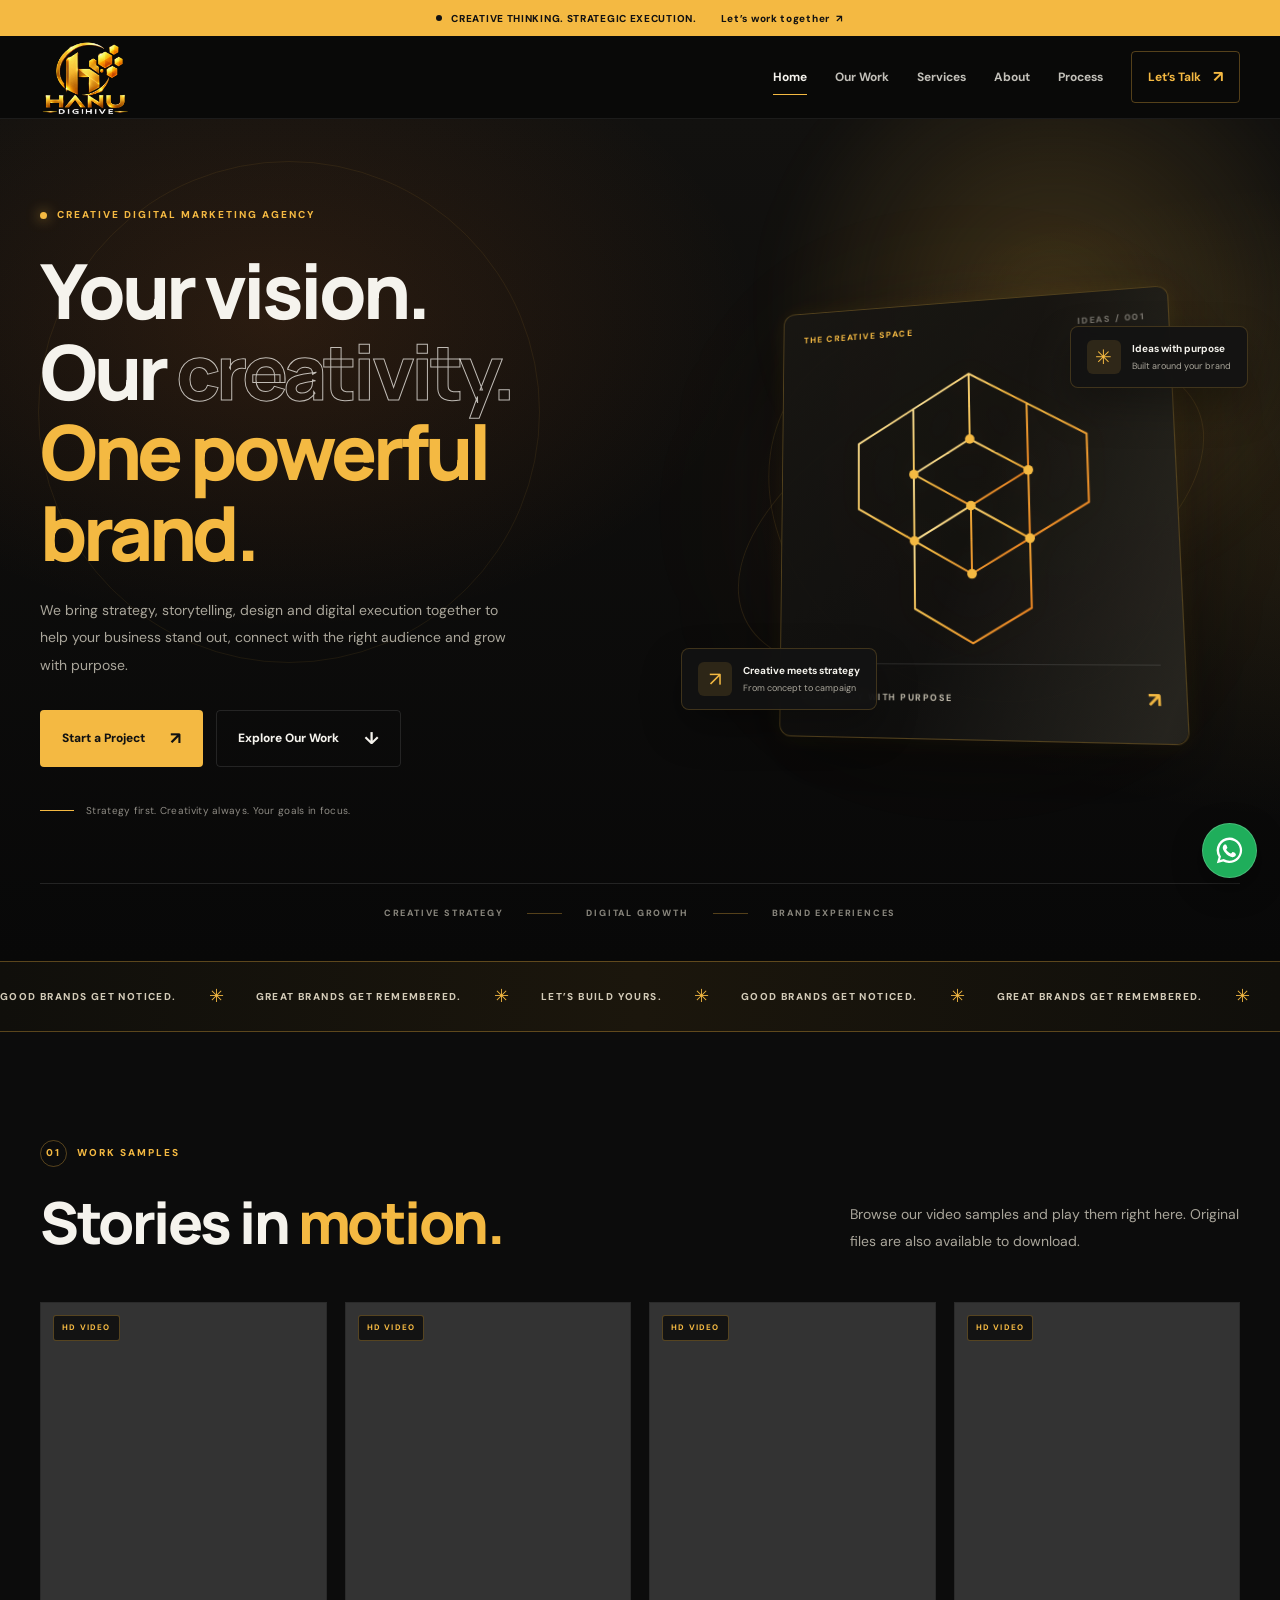
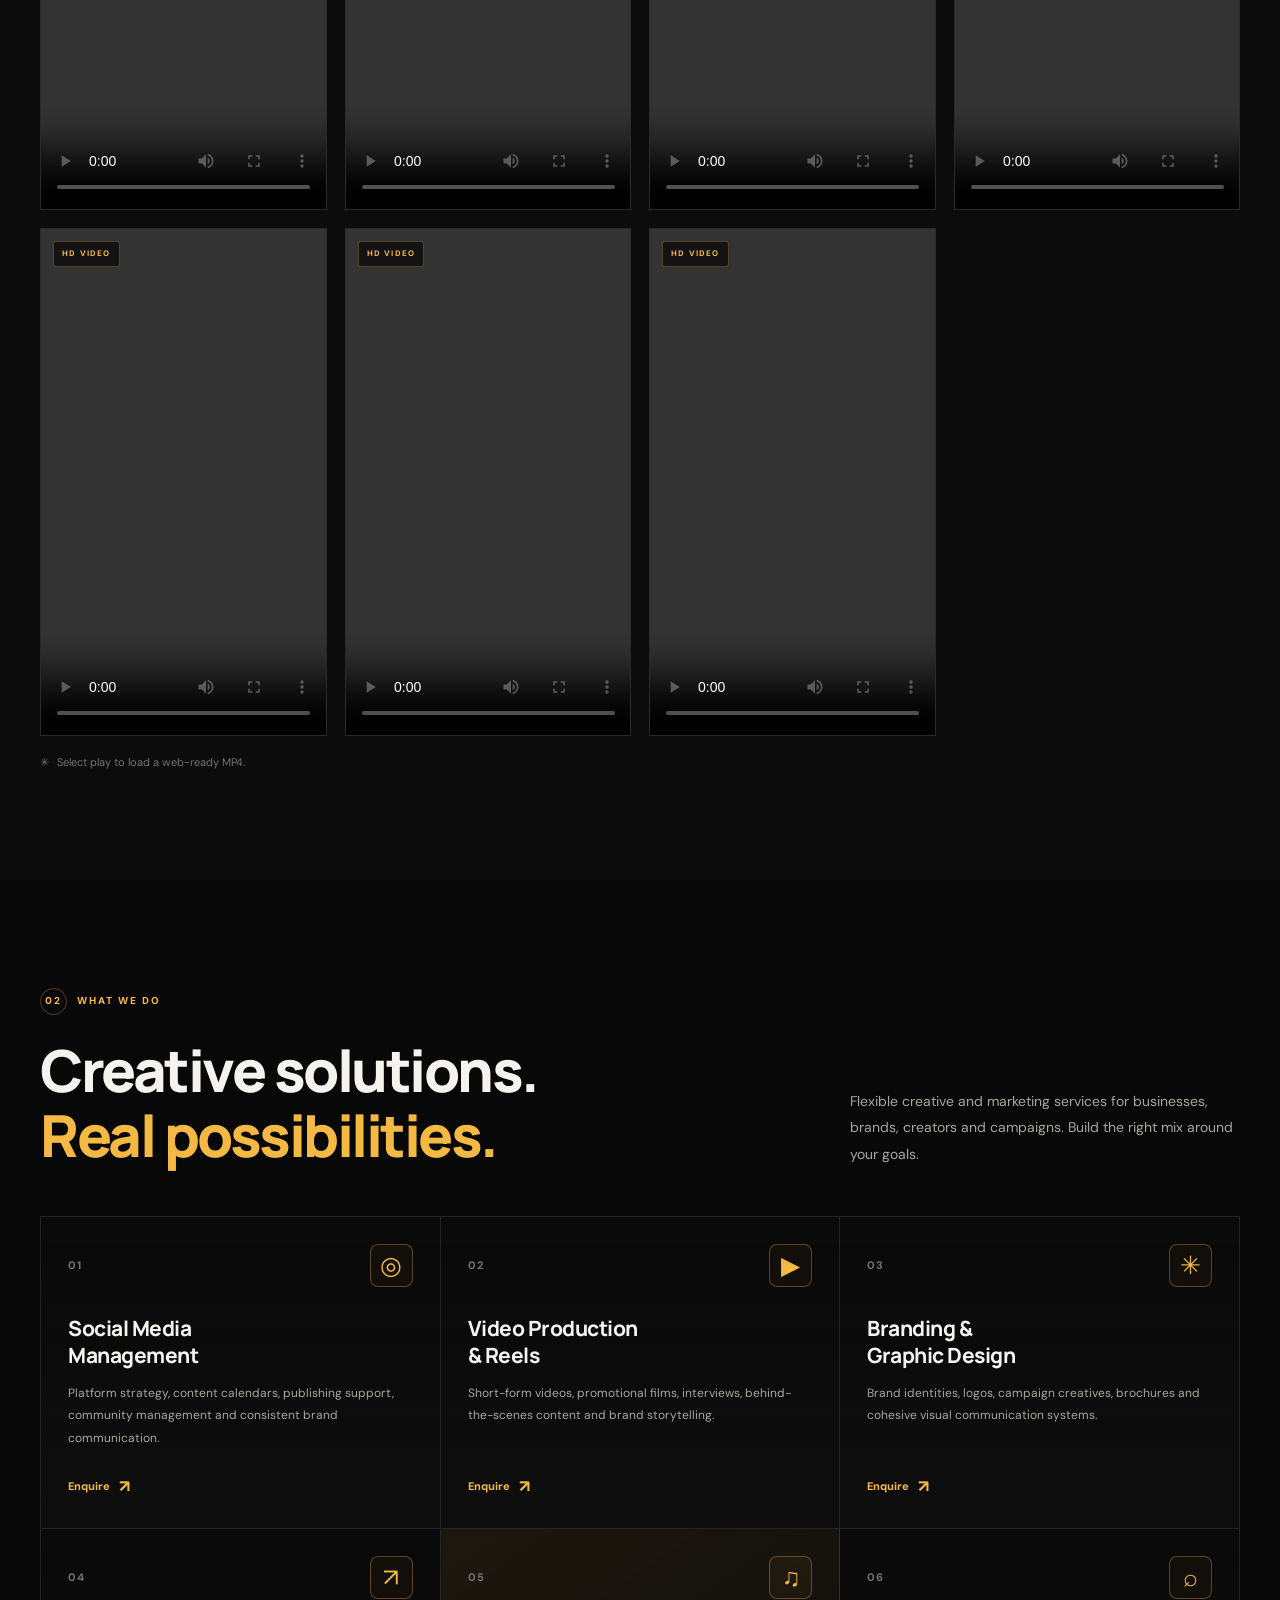
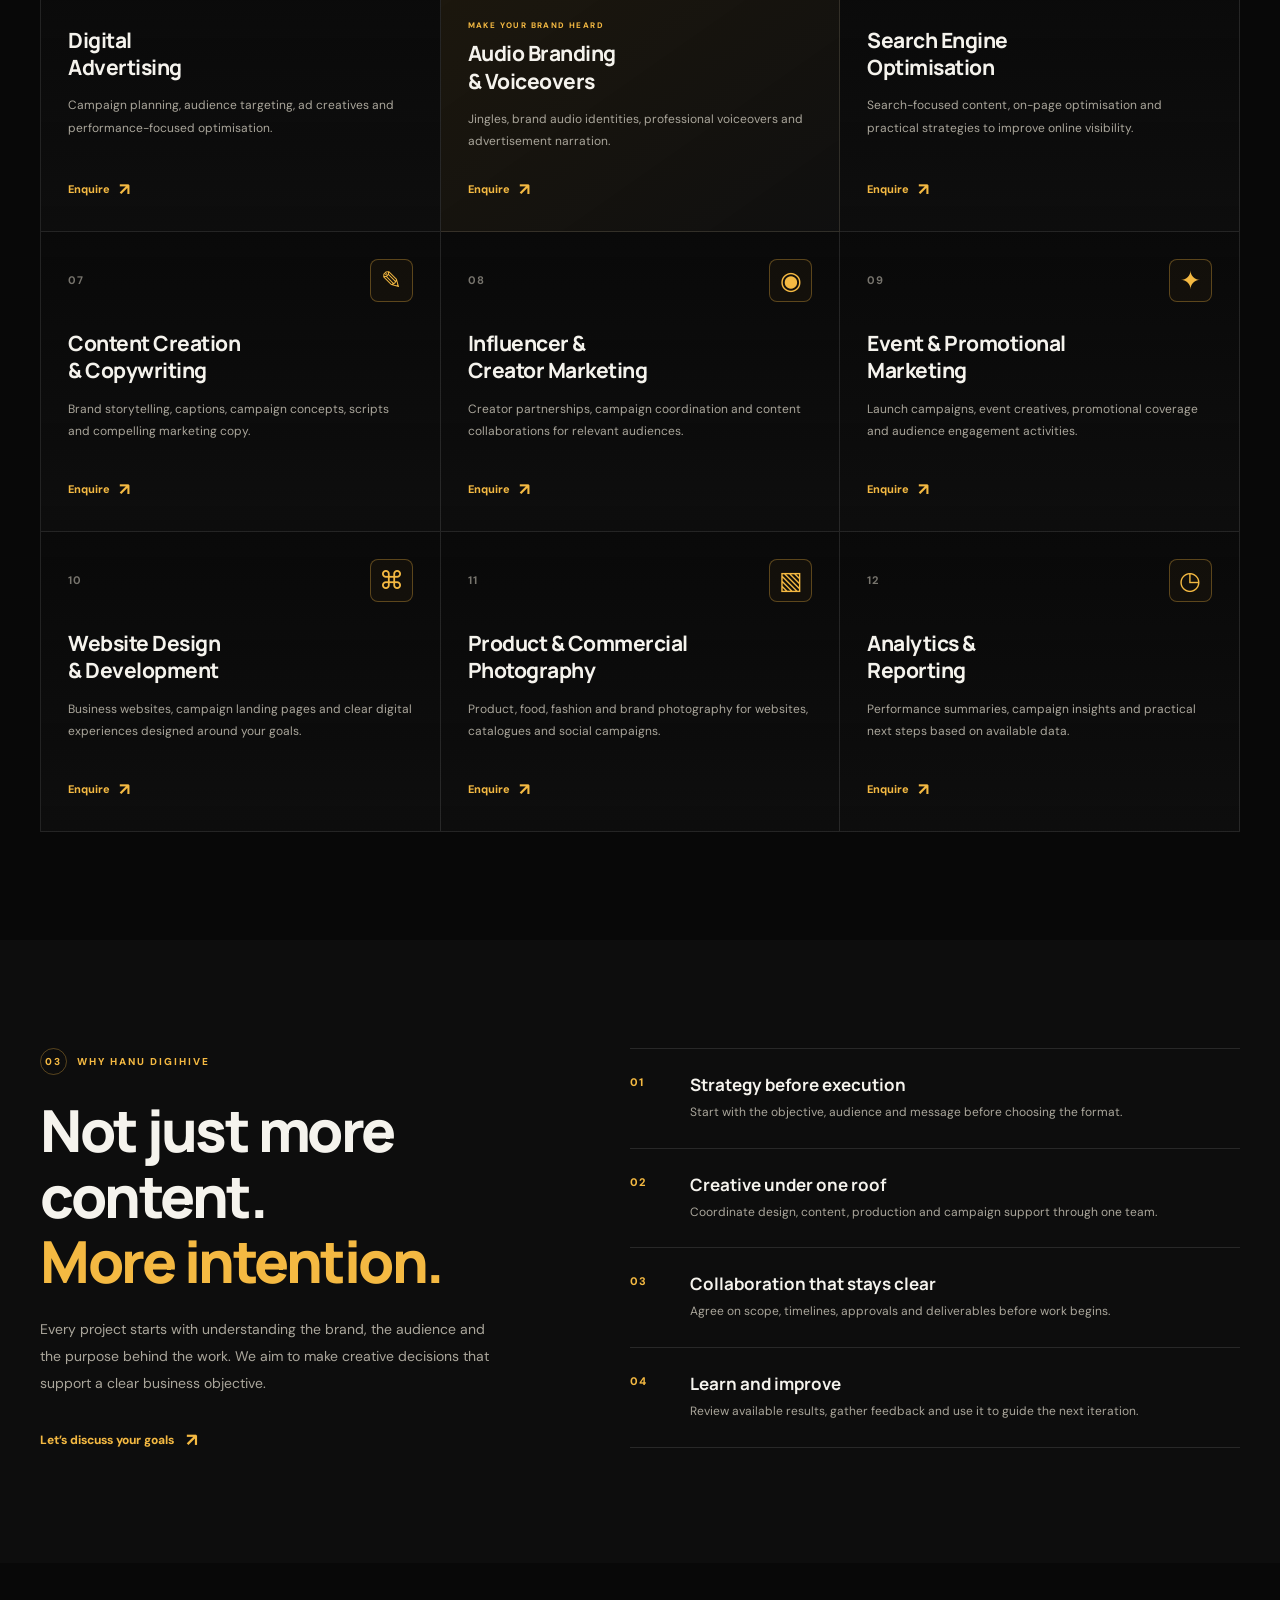
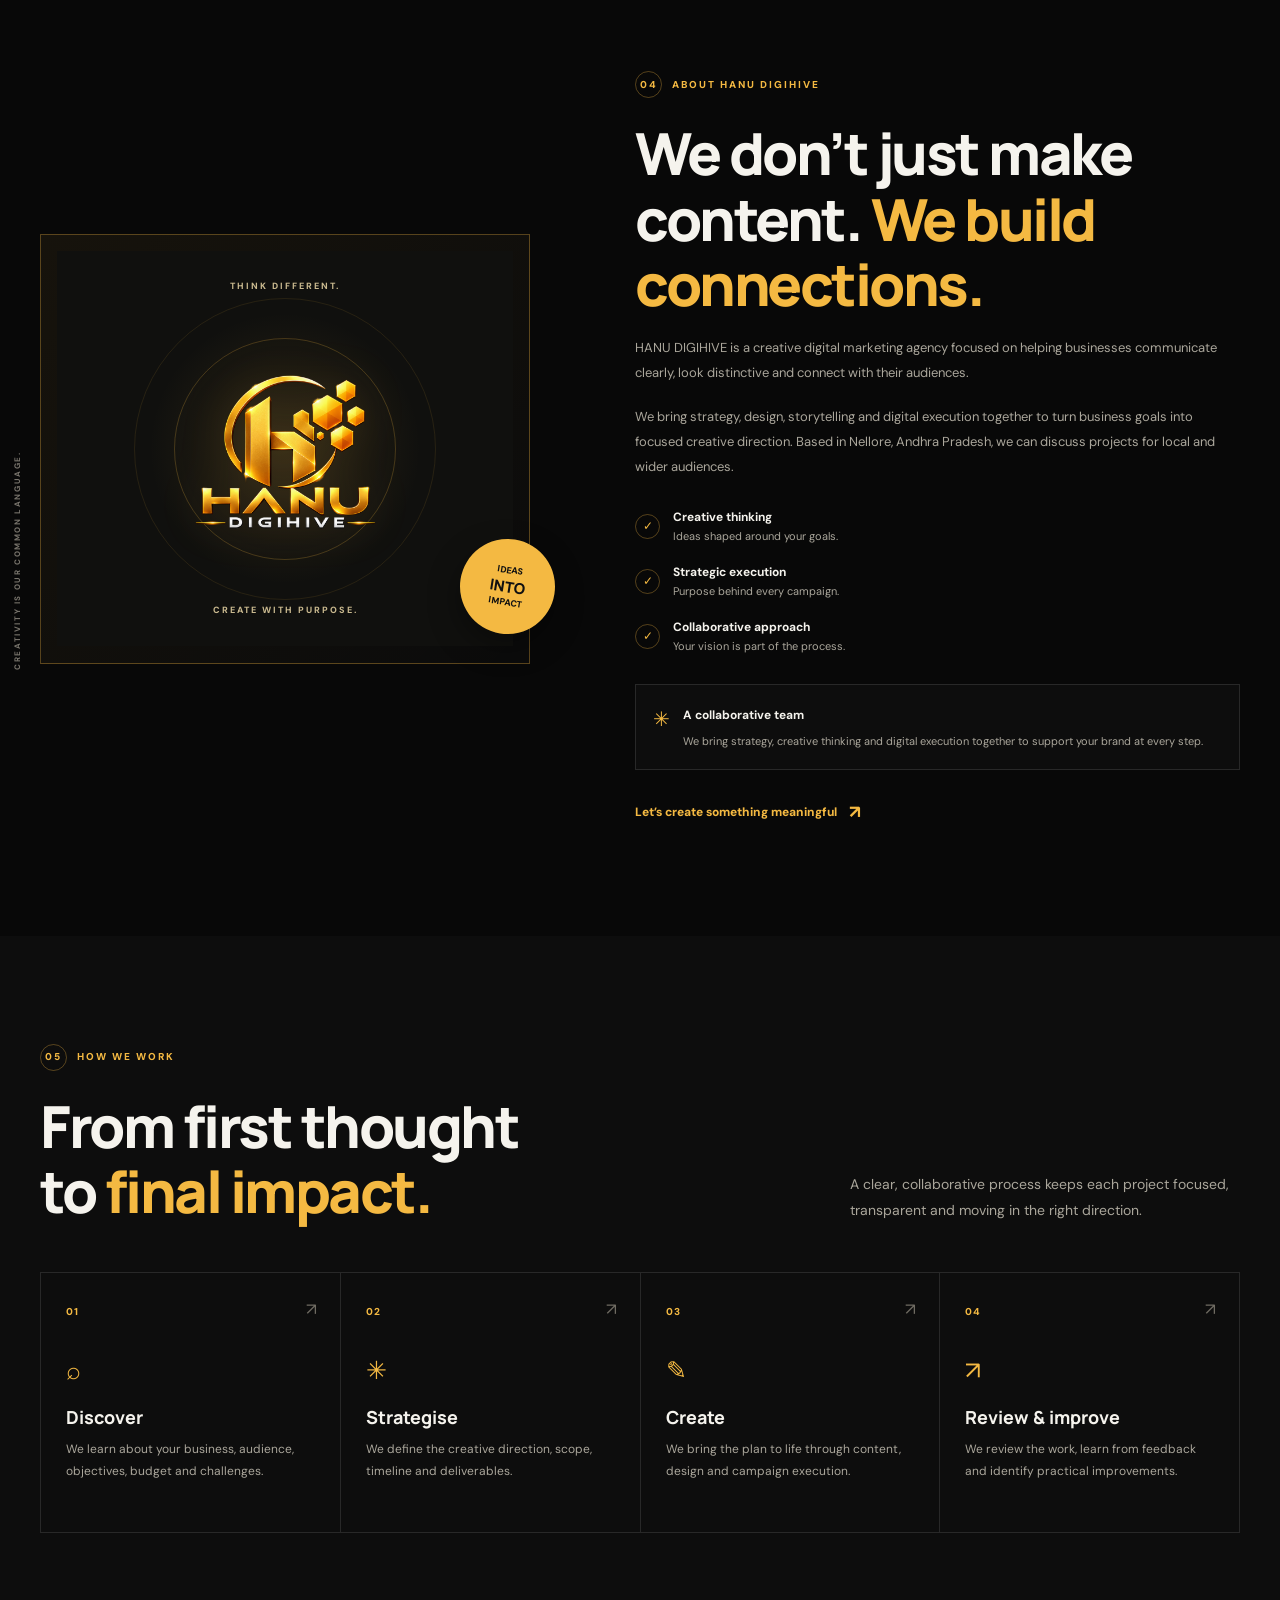
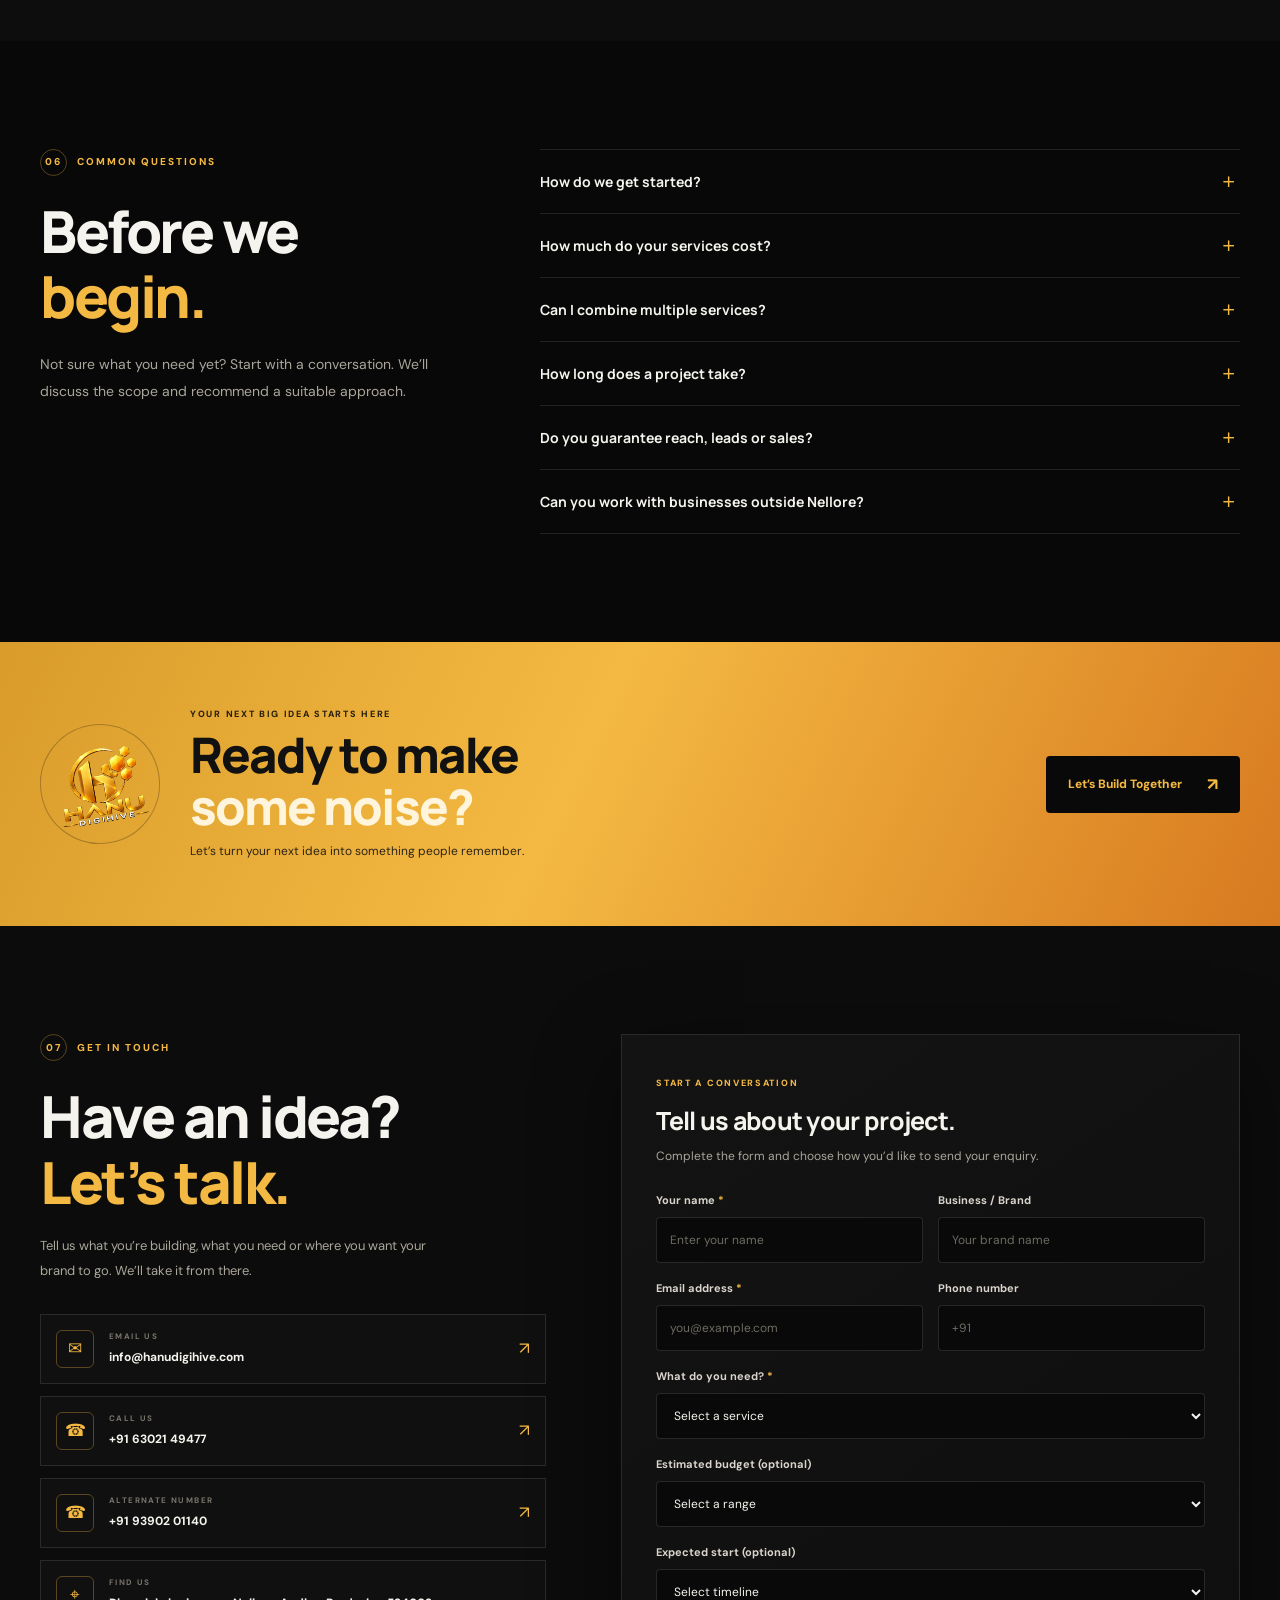
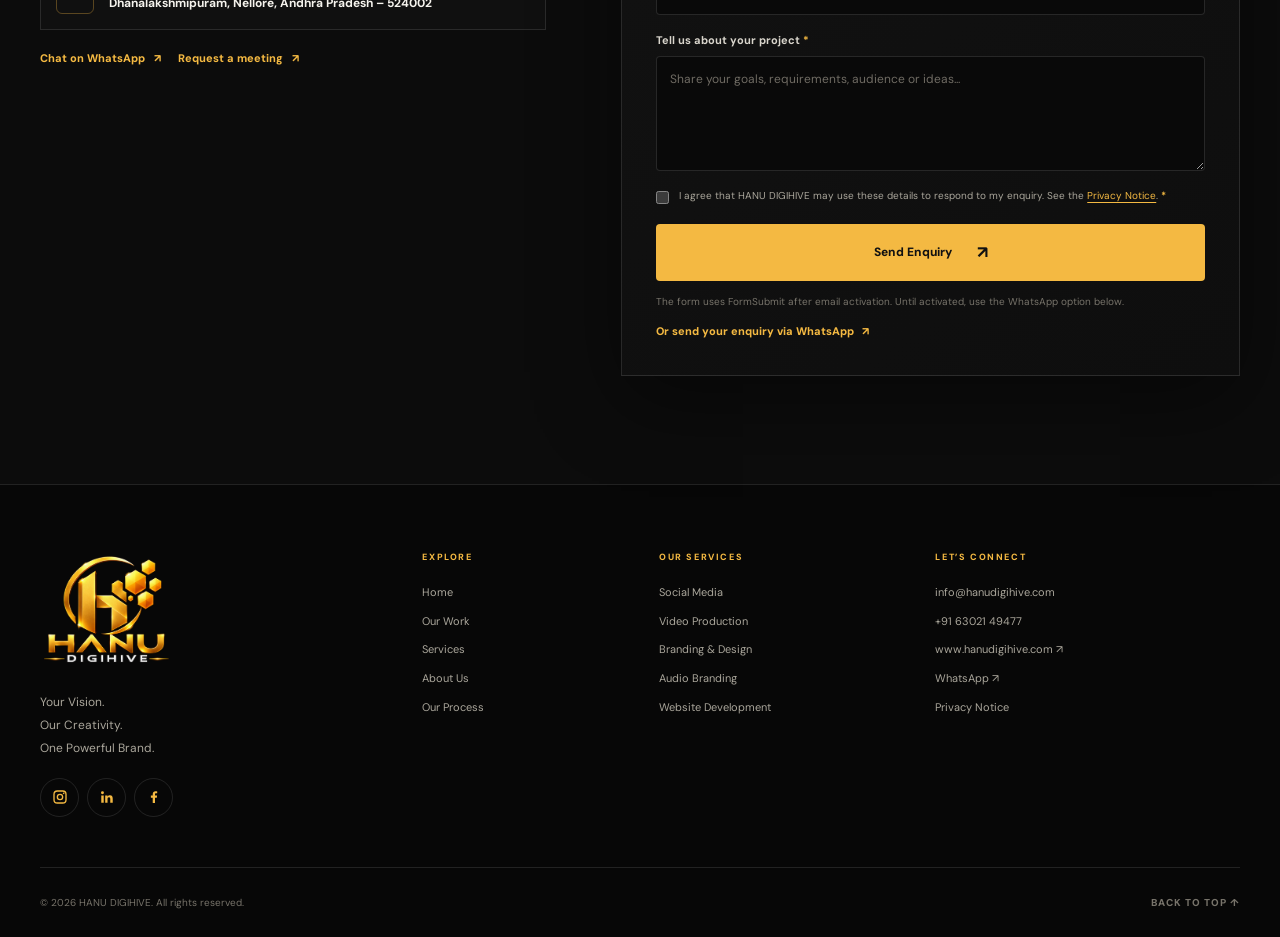
<file: index.html>
<!DOCTYPE html>
<html lang="en">
<head>
  <meta charset="UTF-8">
  <meta name="viewport" content="width=device-width, initial-scale=1">
  <meta name="theme-color" content="#090909">
  <meta name="description" content="HANU DIGIHIVE is a Nellore digital marketing agency offering social media management, branding, video production, SEO and advertising for growing businesses.">
  <meta name="robots" content="index, follow, max-image-preview:large, max-snippet:-1, max-video-preview:-1">
  <meta name="author" content="HANU DIGIHIVE">
  <meta name="referrer" content="strict-origin-when-cross-origin">
  <meta property="og:site_name" content="HANU DIGIHIVE">
  <meta property="og:locale" content="en_IN">
  <meta name="twitter:title" content="HANU DIGIHIVE | Creative Digital Marketing Agency">
  <meta name="twitter:description" content="Creative strategy, branding, social media, video production, SEO and digital marketing for businesses in Nellore and beyond.">
  <meta name="twitter:image" content="https://www.hanudigihive.com/assets/og-cover.svg">
  <link rel="canonical" href="https://www.hanudigihive.com/">
  <meta property="og:type" content="website">
  <meta property="og:title" content="HANU DIGIHIVE | Your Vision. Our Creativity. One Powerful Brand.">
  <meta property="og:description" content="Creative strategy, content and digital marketing built around your brand.">
  <meta property="og:url" content="https://www.hanudigihive.com/">
  <meta property="og:image" content="https://www.hanudigihive.com/assets/og-cover.svg">
  <meta name="twitter:card" content="summary_large_image">
  <title>Digital Marketing Agency in Nellore | HANU DIGIHIVE</title>
  <link rel="icon" type="image/svg+xml" href="/assets/favicon.svg">
<link rel="icon" type="image/png" href="/assets/logo.png">
  <link rel="manifest" href="site.webmanifest">
  <meta name="color-scheme" content="dark">
  <link rel="preconnect" href="https://fonts.googleapis.com">
  <link rel="preconnect" href="https://fonts.gstatic.com" crossorigin>
  <link href="https://fonts.googleapis.com/css2?family=DM+Sans:wght@400;500;600;700&family=Manrope:wght@400;500;600;700;800&display=swap" rel="stylesheet">
  <link rel="stylesheet" href="css/style.css">
  <script src="js/main.js" defer></script>
  <script type="application/ld+json">
  {
    "@context": "https://schema.org",
    "@type": "LocalBusiness",
    "name": "HANU DIGIHIVE",
    "url": "https://www.hanudigihive.com/",
    "email": "info@hanudigihive.com",
    "telephone": "+91-63021-49477",
    "address": {
      "@type": "PostalAddress",
      "streetAddress": "Dhanalakshmipuram",
      "addressLocality": "Nellore",
      "addressRegion": "Andhra Pradesh",
      "postalCode": "524002",
      "addressCountry": "IN"
    },
    "areaServed": ["Nellore", "Andhra Pradesh", "India"],
    "description": "Creative digital marketing, branding, content production and campaign services."
  }
  </script>
</head>
<body>
  <a class="skip-link" href="#main">Skip to content</a>
  <div class="announcement-bar">
    <p><span class="announcement-dot"></span> CREATIVE THINKING. STRATEGIC EXECUTION.</p>
    <a href="#contact">Let’s work together <span aria-hidden="true">↗</span></a>
  </div>

  <header class="site-header" id="top">
    <div class="container nav-container">
      <a class="brand" href="#home" aria-label="HANU DIGIHIVE home">
        <img class="brand-logo" src="assets/Logo%202.png" alt="">
      </a>
      <button class="menu-toggle" id="menuToggle" type="button" aria-label="Open navigation menu" aria-expanded="false" aria-controls="primaryNav">
        <span></span><span></span><span></span>
      </button>
      <nav class="main-nav" id="primaryNav" aria-label="Main navigation">
        <a class="nav-link active" href="#home">Home</a>
        <a class="nav-link" href="#work">Our Work</a>
        <a class="nav-link" href="#services">Services</a>
        <a class="nav-link" href="#about">About</a>
        <a class="nav-link" href="#process">Process</a>
        <a class="nav-link nav-contact" href="#contact">Let’s Talk <span aria-hidden="true">↗</span></a>
      </nav>
    </div>
  </header>

  <main id="main">
    <section class="hero section" id="home">
      <div class="hero-grid container">
        <div class="hero-content reveal">
          <div class="eyebrow"><span class="status-dot"></span> CREATIVE DIGITAL MARKETING AGENCY</div>
          <h1>Your vision.<br>Our <span class="outline-text">creativity.</span><br><span class="accent-text">One powerful brand.</span></h1>
          <p class="hero-description">We bring strategy, storytelling, design and digital execution together to help your business stand out, connect with the right audience and grow with purpose.</p>
          <div class="hero-actions">
            <a class="btn btn-primary" href="#contact">Start a Project <span aria-hidden="true">↗</span></a>
            <a class="btn btn-secondary" href="#work">Explore Our Work <span aria-hidden="true">↓</span></a>
          </div>
          <div class="hero-note"><span class="note-line"></span><p>Strategy first. Creativity always. Your goals in focus.</p></div>
        </div>
        <div class="hero-visual reveal" aria-label="Abstract gold hive artwork representing connected creative ideas">
          <div class="visual-glow"></div>
          <div class="visual-card visual-card-main">
            <div class="visual-top"><span class="visual-label">THE CREATIVE SPACE</span><span class="visual-index">IDEAS / 001</span></div>
            <div class="hive-art" aria-hidden="true">
              <svg viewBox="0 0 320 320" role="img">
                <defs><linearGradient id="goldGradient" x1="0%" y1="0%" x2="100%" y2="100%"><stop offset="0%" stop-color="#fff0b3"/><stop offset="48%" stop-color="#f4b942"/><stop offset="100%" stop-color="#e87518"/></linearGradient></defs>
                <g fill="none" stroke="url(#goldGradient)" stroke-width="2">
                  <path d="M160 30 L220 65 L220 135 L160 170 L100 135 L100 65 Z"/>
                  <path d="M160 100 L220 135 L220 205 L160 240 L100 205 L100 135 Z"/>
                  <path d="M160 170 L220 205 L220 275 L160 310 L100 275 L100 205 Z"/>
                  <path d="M100 65 L40 100 L40 170 L100 205 M220 65 L280 100 L280 170 L220 205 M160 30 L160 100 M160 170 L160 240"/>
                </g>
                <g fill="#f4b942"><circle cx="160" cy="100" r="5"/><circle cx="100" cy="135" r="5"/><circle cx="220" cy="135" r="5"/><circle cx="160" cy="170" r="5"/><circle cx="100" cy="205" r="5"/><circle cx="220" cy="205" r="5"/><circle cx="160" cy="240" r="5"/></g>
              </svg>
            </div>
            <div class="visual-caption"><span>CREATIVITY WITH PURPOSE</span><span class="caption-arrow">↗</span></div>
          </div>
          <div class="floating-card floating-card-top"><span class="floating-icon">✳</span><div><strong>Ideas with purpose</strong><small>Built around your brand</small></div></div>
          <div class="floating-card floating-card-bottom"><span class="floating-icon">↗</span><div><strong>Creative meets strategy</strong><small>From concept to campaign</small></div></div>
          <div class="orbit orbit-one"></div><div class="orbit orbit-two"></div>
        </div>
      </div>
      <div class="hero-bottom container"><span>CREATIVE STRATEGY</span><span class="hero-bottom-line"></span><span>DIGITAL GROWTH</span><span class="hero-bottom-line"></span><span>BRAND EXPERIENCES</span></div>
    </section>

    <section class="intro-strip" aria-label="Our philosophy"><div class="intro-strip-inner"><div class="intro-strip-group"><p>GOOD BRANDS GET NOTICED.</p><span class="strip-star" aria-hidden="true">✳</span><p>GREAT BRANDS GET REMEMBERED.</p><span class="strip-star" aria-hidden="true">✳</span><p>LET’S BUILD YOURS.</p><span class="strip-star" aria-hidden="true">✳</span></div><div class="intro-strip-group" aria-hidden="true"><p>GOOD BRANDS GET NOTICED.</p><span class="strip-star">✳</span><p>GREAT BRANDS GET REMEMBERED.</p><span class="strip-star">✳</span><p>LET’S BUILD YOURS.</p><span class="strip-star">✳</span></div></div></section>

    <section class="section work-section" id="work">
      <div class="container">
        <div class="section-heading reveal"><div><div class="eyebrow"><span class="eyebrow-number">01</span> WORK SAMPLES</div><h2>Stories in <span class="accent-text">motion.</span></h2></div><p class="section-intro">Browse our video samples and play them right here. Original files are also available to download.</p></div>
        <div class="portfolio-grid">
          <article class="portfolio-card portfolio-file-card reveal">
            <div class="portfolio-video-frame"><video controls playsinline preload="metadata" aria-label="Play video IMG_2995"><source src="assets/Work_Samples/IMG_2995.mp4" type="video/mp4">Your browser does not support MP4 video.</video></div>
          </article>
          <article class="portfolio-card portfolio-file-card reveal">
            <div class="portfolio-video-frame"><video controls playsinline preload="metadata" aria-label="Play video IMG_9271"><source src="assets/Work_Samples/IMG_9271.mp4" type="video/mp4">Your browser does not support MP4 video.</video></div>
          </article>
          <article class="portfolio-card portfolio-file-card reveal">
            <div class="portfolio-video-frame"><video controls playsinline preload="metadata" aria-label="Play video IMG_1311"><source src="assets/Work_Samples/IMG_1311.mp4" type="video/mp4">Your browser does not support MP4 video.</video></div>
          </article>
          <article class="portfolio-card portfolio-file-card reveal">
            <div class="portfolio-video-frame"><video controls playsinline preload="metadata" aria-label="Play video IMG_1766"><source src="assets/Work_Samples/IMG_1766.mp4" type="video/mp4">Your browser does not support MP4 video.</video></div>
          </article>
          <article class="portfolio-card portfolio-file-card reveal">
            <div class="portfolio-video-frame"><video controls playsinline preload="metadata" aria-label="Play video IMG_2472"><source src="assets/Work_Samples/IMG_2472.mp4" type="video/mp4">Your browser does not support MP4 video.</video></div>
          </article>
          <article class="portfolio-card portfolio-file-card reveal">
            <div class="portfolio-video-frame"><video controls playsinline preload="metadata" aria-label="Play video IMG_1775"><source src="assets/Work_Samples/IMG_1775.mp4" type="video/mp4">Your browser does not support MP4 video.</video></div>
          </article>
          <article class="portfolio-card portfolio-file-card reveal">
            <div class="portfolio-video-frame"><video controls playsinline preload="metadata" aria-label="Play video IMG_9499"><source src="assets/Work_Samples/IMG_9499.mp4" type="video/mp4">Your browser does not support MP4 video.</video></div>
          </article>
        </div>
        <p class="portfolio-disclaimer"><span aria-hidden="true">✳</span> Select play to load a web-ready MP4.</p>
      </div>
    </section>

    <section class="section services-section" id="services">
      <div class="container">
        <div class="section-heading reveal"><div><div class="eyebrow"><span class="eyebrow-number">02</span> WHAT WE DO</div><h2>Creative solutions.<br><span class="accent-text">Real possibilities.</span></h2></div><p class="section-intro">Flexible creative and marketing services for businesses, brands, creators and campaigns. Build the right mix around your goals.</p></div>
        <div class="services-grid">
          <article class="service-card reveal"><div class="service-card-top"><span class="service-number">01</span><span class="service-icon">◎</span></div><h3>Social Media<br>Management</h3><p>Platform strategy, content calendars, publishing support, community management and consistent brand communication.</p><a href="#contact" class="service-link" data-service="Social Media Management">Enquire <span>↗</span></a></article>
          <article class="service-card reveal"><div class="service-card-top"><span class="service-number">02</span><span class="service-icon">▶</span></div><h3>Video Production<br>& Reels</h3><p>Short-form videos, promotional films, interviews, behind-the-scenes content and brand storytelling.</p><a href="#contact" class="service-link" data-service="Video Production & Reels">Enquire <span>↗</span></a></article>
          <article class="service-card reveal"><div class="service-card-top"><span class="service-number">03</span><span class="service-icon">✳</span></div><h3>Branding &<br>Graphic Design</h3><p>Brand identities, logos, campaign creatives, brochures and cohesive visual communication systems.</p><a href="#contact" class="service-link" data-service="Branding & Graphic Design">Enquire <span>↗</span></a></article>
          <article class="service-card reveal"><div class="service-card-top"><span class="service-number">04</span><span class="service-icon">↗</span></div><h3>Digital<br>Advertising</h3><p>Campaign planning, audience targeting, ad creatives and performance-focused optimisation.</p><a href="#contact" class="service-link" data-service="Digital Advertising">Enquire <span>↗</span></a></article>
          <article class="service-card service-card-featured reveal"><div class="service-card-top"><span class="service-number">05</span><span class="service-icon">♫</span></div><span class="featured-label">MAKE YOUR BRAND HEARD</span><h3>Audio Branding<br>& Voiceovers</h3><p>Jingles, brand audio identities, professional voiceovers and advertisement narration.</p><a href="#contact" class="service-link" data-service="Audio Branding & Voiceovers">Enquire <span>↗</span></a></article>
          <article class="service-card reveal"><div class="service-card-top"><span class="service-number">06</span><span class="service-icon">⌕</span></div><h3>Search Engine<br>Optimisation</h3><p>Search-focused content, on-page optimisation and practical strategies to improve online visibility.</p><a href="#contact" class="service-link" data-service="Search Engine Optimisation">Enquire <span>↗</span></a></article>
          <article class="service-card reveal"><div class="service-card-top"><span class="service-number">07</span><span class="service-icon">✎</span></div><h3>Content Creation<br>& Copywriting</h3><p>Brand storytelling, captions, campaign concepts, scripts and compelling marketing copy.</p><a href="#contact" class="service-link" data-service="Content Creation & Copywriting">Enquire <span>↗</span></a></article>
          <article class="service-card reveal"><div class="service-card-top"><span class="service-number">08</span><span class="service-icon">◉</span></div><h3>Influencer &<br>Creator Marketing</h3><p>Creator partnerships, campaign coordination and content collaborations for relevant audiences.</p><a href="#contact" class="service-link" data-service="Influencer & Creator Marketing">Enquire <span>↗</span></a></article>
          <article class="service-card reveal"><div class="service-card-top"><span class="service-number">09</span><span class="service-icon">✦</span></div><h3>Event & Promotional<br>Marketing</h3><p>Launch campaigns, event creatives, promotional coverage and audience engagement activities.</p><a href="#contact" class="service-link" data-service="Event & Promotional Marketing">Enquire <span>↗</span></a></article>
          <article class="service-card reveal"><div class="service-card-top"><span class="service-number">10</span><span class="service-icon">⌘</span></div><h3>Website Design<br>& Development</h3><p>Business websites, campaign landing pages and clear digital experiences designed around your goals.</p><a href="#contact" class="service-link" data-service="Website Design & Development">Enquire <span>↗</span></a></article>
          <article class="service-card reveal"><div class="service-card-top"><span class="service-number">11</span><span class="service-icon">▧</span></div><h3>Product & Commercial<br>Photography</h3><p>Product, food, fashion and brand photography for websites, catalogues and social campaigns.</p><a href="#contact" class="service-link" data-service="Product & Commercial Photography">Enquire <span>↗</span></a></article>
          <article class="service-card reveal"><div class="service-card-top"><span class="service-number">12</span><span class="service-icon">◷</span></div><h3>Analytics &<br>Reporting</h3><p>Performance summaries, campaign insights and practical next steps based on available data.</p><a href="#contact" class="service-link" data-service="Analytics & Reporting">Enquire <span>↗</span></a></article>
        </div>
      </div>
    </section>

    <section class="section why-section" id="why-us">
      <div class="container why-grid">
        <div class="why-copy reveal"><div class="eyebrow"><span class="eyebrow-number">03</span> WHY HANU DIGIHIVE</div><h2>Not just more content.<br><span class="accent-text">More intention.</span></h2><p>Every project starts with understanding the brand, the audience and the purpose behind the work. We aim to make creative decisions that support a clear business objective.</p><a class="text-link" href="#contact">Let’s discuss your goals <span>↗</span></a></div>
        <div class="why-list">
          <article class="why-item reveal"><span>01</span><div><h3>Strategy before execution</h3><p>Start with the objective, audience and message before choosing the format.</p></div></article>
          <article class="why-item reveal"><span>02</span><div><h3>Creative under one roof</h3><p>Coordinate design, content, production and campaign support through one team.</p></div></article>
          <article class="why-item reveal"><span>03</span><div><h3>Collaboration that stays clear</h3><p>Agree on scope, timelines, approvals and deliverables before work begins.</p></div></article>
          <article class="why-item reveal"><span>04</span><div><h3>Learn and improve</h3><p>Review available results, gather feedback and use it to guide the next iteration.</p></div></article>
        </div>
      </div>
    </section>

    <section class="section about-section" id="about">
      <div class="container about-grid">
        <div class="about-visual reveal"><div class="about-image-frame"><div class="about-art"><span class="about-art-small">THINK DIFFERENT.</span><img class="about-art-logo" src="assets/Logo%202.png" alt="HANU DIGIHIVE logo"><span class="about-art-bottom">CREATE WITH PURPOSE.</span></div><div class="about-stamp"><span>IDEAS</span><strong>INTO</strong><span>IMPACT</span></div></div><span class="about-side-note">CREATIVITY IS OUR COMMON LANGUAGE.</span></div>
        <div class="about-content reveal"><div class="eyebrow"><span class="eyebrow-number">04</span> ABOUT HANU DIGIHIVE</div><h2>We don’t just make content. <span class="accent-text">We build connections.</span></h2><p>HANU DIGIHIVE is a creative digital marketing agency focused on helping businesses communicate clearly, look distinctive and connect with their audiences.</p><p>We bring strategy, design, storytelling and digital execution together to turn business goals into focused creative direction. Based in Nellore, Andhra Pradesh, we can discuss projects for local and wider audiences.</p>
          <div class="about-values"><div class="value-item"><span class="value-check">✓</span><div><strong>Creative thinking</strong><small>Ideas shaped around your goals.</small></div></div><div class="value-item"><span class="value-check">✓</span><div><strong>Strategic execution</strong><small>Purpose behind every campaign.</small></div></div><div class="value-item"><span class="value-check">✓</span><div><strong>Collaborative approach</strong><small>Your vision is part of the process.</small></div></div></div>
          <div class="team-note"><span class="team-note-icon">✳</span><div><strong>A collaborative team</strong><p>We bring strategy, creative thinking and digital execution together to support your brand at every step.</p></div></div>
          <a href="#contact" class="text-link">Let’s create something meaningful <span>↗</span></a>
        </div>
      </div>
    </section>

    <section class="section process-section" id="process">
      <div class="container">
        <div class="section-heading reveal"><div><div class="eyebrow"><span class="eyebrow-number">05</span> HOW WE WORK</div><h2>From first thought<br>to <span class="accent-text">final impact.</span></h2></div><p class="section-intro">A clear, collaborative process keeps each project focused, transparent and moving in the right direction.</p></div>
        <div class="process-grid">
          <article class="process-card reveal"><span class="process-count">01</span><div class="process-icon">⌕</div><h3>Discover</h3><p>We learn about your business, audience, objectives, budget and challenges.</p><span class="process-arrow">↗</span></article>
          <article class="process-card reveal"><span class="process-count">02</span><div class="process-icon">✳</div><h3>Strategise</h3><p>We define the creative direction, scope, timeline and deliverables.</p><span class="process-arrow">↗</span></article>
          <article class="process-card reveal"><span class="process-count">03</span><div class="process-icon">✎</div><h3>Create</h3><p>We bring the plan to life through content, design and campaign execution.</p><span class="process-arrow">↗</span></article>
          <article class="process-card reveal"><span class="process-count">04</span><div class="process-icon">↗</div><h3>Review & improve</h3><p>We review the work, learn from feedback and identify practical improvements.</p><span class="process-arrow">↗</span></article>
        </div>
      </div>
    </section>

    <section class="section faq-section" id="faq">
      <div class="container faq-grid">
        <div class="faq-heading reveal"><div class="eyebrow"><span class="eyebrow-number">06</span> COMMON QUESTIONS</div><h2>Before we <span class="accent-text">begin.</span></h2><p>Not sure what you need yet? Start with a conversation. We’ll discuss the scope and recommend a suitable approach.</p></div>
        <div class="faq-list">
          <details class="faq-item reveal"><summary>How do we get started?</summary><p>Send an enquiry with your business details, goals, service requirements and any relevant deadline. We’ll review the information and discuss the next steps.</p></details>
          <details class="faq-item reveal"><summary>How much do your services cost?</summary><p>Pricing depends on scope, deliverables, production requirements, timelines and advertising spend. We can prepare a proposal after understanding your needs. Media spend and third-party costs should be clearly itemised.</p></details>
          <details class="faq-item reveal"><summary>Can I combine multiple services?</summary><p>Yes. You can enquire about a combination such as social media management, video production, design and paid campaigns. The proposal should clearly define what is included.</p></details>
          <details class="faq-item reveal"><summary>How long does a project take?</summary><p>Timelines vary by project complexity, feedback cycles and approvals. We’ll agree on milestones and delivery expectations before work begins.</p></details>
          <details class="faq-item reveal"><summary>Do you guarantee reach, leads or sales?</summary><p>No ethical agency can guarantee a specific business result in every situation. We can define objectives, track agreed metrics and use the available data to improve campaign decisions.</p></details>
          <details class="faq-item reveal"><summary>Can you work with businesses outside Nellore?</summary><p>Tell us where your business is based and what support you need. We’ll confirm project fit, logistics and whether the work can be handled remotely or requires an in-person shoot.</p></details>
        </div>
      </div>
    </section>

    <section class="cta-section"><div class="container cta-inner reveal"><div class="cta-orb" aria-hidden="true"><img src="assets/Logo%202.png" alt=""></div><div class="cta-copy"><div class="eyebrow">YOUR NEXT BIG IDEA STARTS HERE</div><h2>Ready to make<br><span>some noise?</span></h2><p>Let’s turn your next idea into something people remember.</p></div><a class="btn btn-dark" href="#contact">Let’s Build Together <span>↗</span></a></div></section>

    <section class="section contact-section" id="contact">
      <div class="container contact-grid">
        <div class="contact-content reveal"><div class="eyebrow"><span class="eyebrow-number">07</span> GET IN TOUCH</div><h2>Have an idea?<br><span class="accent-text">Let’s talk.</span></h2><p>Tell us what you’re building, what you need or where you want your brand to go. We’ll take it from there.</p>
          <div class="contact-details">
            <a href="mailto:info@hanudigihive.com" class="contact-detail"><span class="contact-detail-icon">✉</span><span><small>EMAIL US</small><strong>info@hanudigihive.com</strong></span><span class="contact-detail-arrow">↗</span></a>
            <a href="tel:+916302149477" class="contact-detail"><span class="contact-detail-icon">☎</span><span><small>CALL US</small><strong>+91 63021 49477</strong></span><span class="contact-detail-arrow">↗</span></a>
            <a href="tel:+919390201140" class="contact-detail"><span class="contact-detail-icon">☎</span><span><small>ALTERNATE NUMBER</small><strong>+91 93902 01140</strong></span><span class="contact-detail-arrow">↗</span></a>
            <div class="contact-detail"><span class="contact-detail-icon">⌖</span><span><small>FIND US</small><strong>Dhanalakshmipuram, Nellore, Andhra Pradesh – 524002</strong></span></div>
          </div>
          <div class="contact-quick-links"><a class="quick-link" href="https://wa.me/916302149477?text=Hi%20HANU%20DIGIHIVE%2C%20I%27d%20like%20to%20discuss%20a%20project." target="_blank" rel="noopener noreferrer">Chat on WhatsApp <span>↗</span></a><a class="quick-link" href="mailto:info@hanudigihive.com?subject=Meeting%20Request%20-%20HANU%20DIGIHIVE">Request a meeting <span>↗</span></a></div>
        </div>
        <div class="contact-form-card reveal">
          <div class="form-heading"><span class="form-kicker">START A CONVERSATION</span><h3>Tell us about your project.</h3><p>Complete the form and choose how you’d like to send your enquiry.</p></div>
          <form id="contactForm" novalidate>
            <div class="form-row"><div class="form-group"><label for="name">Your name <span>*</span></label><input type="text" id="name" name="name" autocomplete="name" placeholder="Enter your name" required maxlength="100"></div><div class="form-group"><label for="business">Business / Brand</label><input type="text" id="business" name="business" autocomplete="organization" placeholder="Your brand name" maxlength="150"></div></div>
            <div class="form-row"><div class="form-group"><label for="email">Email address <span>*</span></label><input type="email" id="email" name="email" autocomplete="email" placeholder="you@example.com" required maxlength="200"></div><div class="form-group"><label for="phone">Phone number</label><input type="tel" id="phone" name="phone" autocomplete="tel" placeholder="+91" maxlength="30"></div></div>
            <div class="form-group"><label for="service">What do you need? <span>*</span></label><select id="service" name="service" required><option value="">Select a service</option><option>Social Media Management</option><option>Video Production & Reels</option><option>Branding & Graphic Design</option><option>Digital Advertising</option><option>Audio Branding & Voiceovers</option><option>Search Engine Optimisation</option><option>Content Creation & Copywriting</option><option>Influencer & Creator Marketing</option><option>Event & Promotional Marketing</option><option>Website Design & Development</option><option>Product & Commercial Photography</option><option>Analytics & Reporting</option><option>Political & Public Campaign Communications</option><option>Multiple Services</option><option>Something Else</option></select></div>
            <div class="form-group"><label for="budget">Estimated budget (optional)</label><select id="budget" name="budget"><option value="">Select a range</option><option>Under ₹10,000</option><option>₹10,000–₹25,000</option><option>₹25,000–₹50,000</option><option>₹50,000–₹1,00,000</option><option>₹1,00,000+</option><option>Need guidance</option></select></div>
            <div class="form-group"><label for="timeline">Expected start (optional)</label><select id="timeline" name="timeline"><option value="">Select timeline</option><option>As soon as possible</option><option>Within 2–4 weeks</option><option>Within 1–3 months</option><option>Just exploring</option></select></div>
            <div class="form-group"><label for="message">Tell us about your project <span>*</span></label><textarea id="message" name="message" rows="4" placeholder="Share your goals, requirements, audience or ideas..." required maxlength="3000"></textarea></div>
            <label class="consent-row"><input type="checkbox" id="consent" name="consent" required><span>I agree that HANU DIGIHIVE may use these details to respond to my enquiry. See the <a href="privacy.html" target="_blank" rel="noopener">Privacy Notice</a>. <b>*</b></span></label>
            <button type="submit" class="btn btn-primary form-submit" id="submitButton">Send Enquiry <span aria-hidden="true">↗</span></button>
            <p class="form-disclaimer">The form uses FormSubmit after email activation. Until activated, use the WhatsApp option below.</p>
            <p class="form-status" id="formStatus" role="status" aria-live="polite"></p>
            <a class="form-whatsapp" id="whatsappFormLink" href="https://wa.me/916302149477?text=Hi%20HANU%20DIGIHIVE%2C%20I%27d%20like%20to%20discuss%20a%20project." target="_blank" rel="noopener noreferrer">Or send your enquiry via WhatsApp <span>↗</span></a>
          </form>
        </div>
      </div>
    </section>
  </main>

  <footer class="site-footer"><div class="container"><div class="footer-main">
    <div class="footer-brand-block"><a class="brand footer-brand" href="#home" aria-label="HANU DIGIHIVE home"><img class="brand-logo" src="assets/Logo%202.png" alt=""></a><p>Your Vision.<br>Our Creativity.<br>One Powerful Brand.</p><div class="social-links"><a href="https://www.instagram.com/hanu_digihive/" target="_blank" rel="noopener noreferrer" aria-label="Instagram"><svg viewBox="0 0 24 24" aria-hidden="true"><rect x="3" y="3" width="18" height="18" rx="5" fill="none" stroke="currentColor" stroke-width="2"/><circle cx="12" cy="12" r="4" fill="none" stroke="currentColor" stroke-width="2"/><circle cx="17.5" cy="6.5" r="1.25" fill="currentColor"/></svg></a><a href="https://www.linkedin.com/company/hanu-digihive/" target="_blank" rel="noopener noreferrer" aria-label="LinkedIn"><svg viewBox="0 0 24 24" aria-hidden="true"><path fill="currentColor" d="M5.2 3.5a2.2 2.2 0 1 0 0 4.4 2.2 2.2 0 0 0 0-4.4ZM3.4 9.6h3.7v11H3.4zm5.9 0h3.5v1.5h.1a3.8 3.8 0 0 1 3.4-1.9c3.6 0 4.3 2.4 4.3 5.4v6h-3.7v-5.3c0-1.3 0-3-1.9-3s-2.2 1.4-2.2 2.9v5.4H9.3z"/></svg></a><a href="https://www.facebook.com/people/Hanu-DigiHive/61595027536908/?rdid=F8ZBRbGcIUHoL1N7&amp;share_url=https%253A%252F%252Fwww.facebook.com%252Fshare%252F1CC972hWmY%252F&amp;checkpoint_src=any" target="_blank" rel="noopener noreferrer" aria-label="Facebook"><svg viewBox="0 0 24 24" aria-hidden="true"><path fill="currentColor" d="M13.5 21v-8h2.7l.4-3.1h-3.1v-2c0-.9.3-1.5 1.6-1.5h1.7V3.6c-.3 0-1.3-.1-2.5-.1-2.5 0-4.2 1.5-4.2 4.3v2.1H7.3V13h2.8v8z"/></svg></a></div></div>
    <div class="footer-column"><h4>EXPLORE</h4><a href="#home">Home</a><a href="#work">Our Work</a><a href="#services">Services</a><a href="#about">About Us</a><a href="#process">Our Process</a></div>
    <div class="footer-column"><h4>OUR SERVICES</h4><a href="#services">Social Media</a><a href="#services">Video Production</a><a href="#services">Branding & Design</a><a href="#services">Audio Branding</a><a href="#services">Website Development</a></div>
    <div class="footer-column footer-contact"><h4>LET’S CONNECT</h4><a href="mailto:info@hanudigihive.com">info@hanudigihive.com</a><a href="tel:+916302149477">+91 63021 49477</a><a href="https://www.hanudigihive.com">www.hanudigihive.com ↗</a><a href="https://wa.me/916302149477" target="_blank" rel="noopener noreferrer">WhatsApp ↗</a><a href="privacy.html">Privacy Notice</a></div>
  </div><div class="footer-bottom"><p>© <span id="currentYear">2026</span> HANU DIGIHIVE. All rights reserved.</p><a href="#top">BACK TO TOP ↑</a></div></div></footer>
  <a class="whatsapp-float" href="https://wa.me/916302149477?text=Hi%20HANU%20DIGIHIVE%2C%20I%27d%20like%20to%20discuss%20a%20project." target="_blank" rel="noopener noreferrer" aria-label="Chat with HANU DIGIHIVE on WhatsApp"><svg viewBox="0 0 32 32" aria-hidden="true"><path fill="currentColor" d="M16 .7A15.1 15.1 0 0 0 3.1 23.7L1 31l7.5-2A15.1 15.1 0 1 0 16 .7Zm0 27.5a12.3 12.3 0 0 1-6.3-1.7l-.5-.3-4.5 1.2 1.2-4.4-.3-.5A12.3 12.3 0 1 1 16 28.2Zm6.8-9.2c-.4-.2-2.2-1.1-2.6-1.2-.4-.1-.6-.2-.9.2-.3.4-1 1.2-1.2 1.4-.2.3-.4.3-.8.1-.4-.2-1.6-.6-3-1.9-1.1-1-1.9-2.2-2.1-2.6-.2-.4 0-.6.2-.8l.6-.7c.2-.2.3-.4.4-.6.1-.2.1-.4 0-.6-.1-.2-.9-2.1-1.2-2.8-.3-.7-.6-.6-.9-.6h-.8c-.3 0-.7 0-1.1.5-.4.4-1.4 1.4-1.4 3.3s1.4 3.8 1.6 4.1c.2.3 2.8 4.3 6.7 6 .9.4 1.6.6 2.2.8.9.3 1.7.3 2.3.2.7-.1 2.2-.9 2.5-1.8.3-.9.3-1.7.2-1.8-.1-.2-.4-.3-.8-.5Z"/></svg></a>
</body>
</html>
</file>
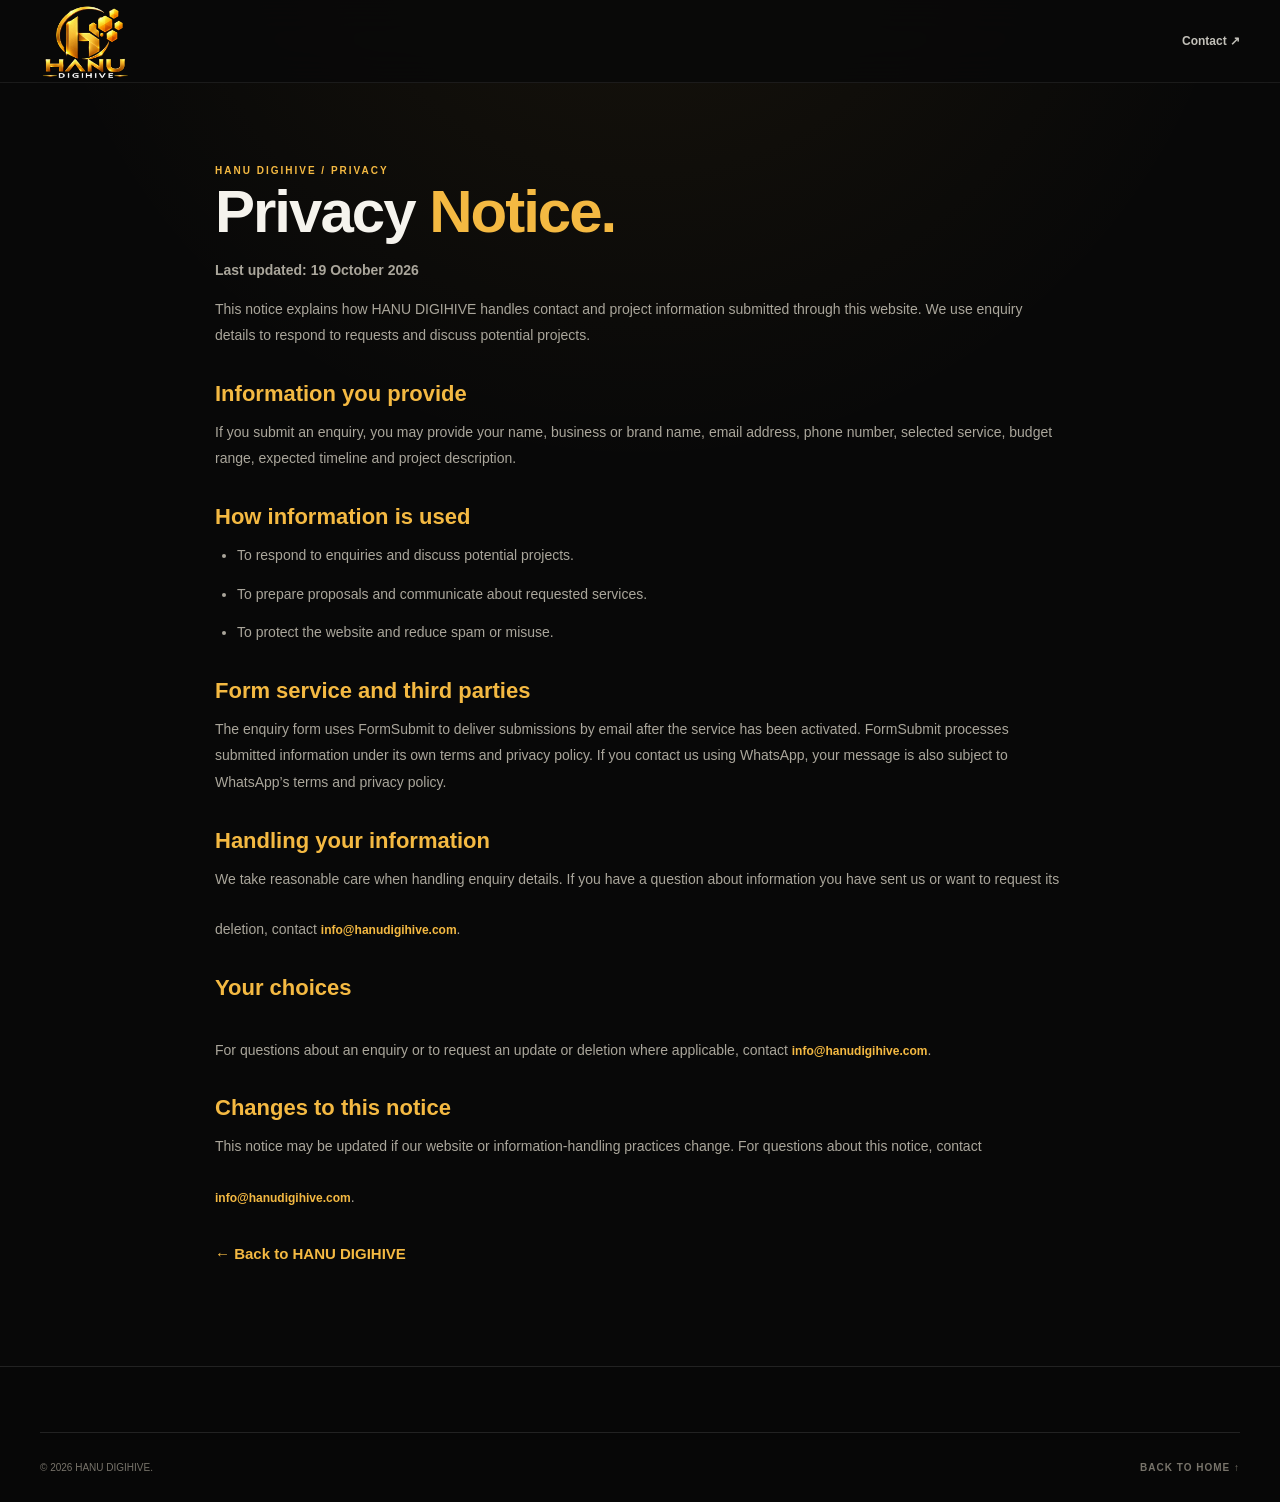
<file: privacy.html>
<!DOCTYPE html>
<html lang="en">
<head>
  <meta charset="UTF-8">
  <meta name="viewport" content="width=device-width, initial-scale=1">
  <meta name="theme-color" content="#090909">
  <meta name="description" content="Privacy notice for HANU DIGIHIVE website enquiries.">
  <title>Privacy Notice | HANU DIGIHIVE</title>
  <link rel="icon" type="image/png" href="/assets/logo.png">
  <link rel="stylesheet" href="css/style.css">
  <style>.policy{max-width:850px;margin:auto;padding:80px 0 100px}.policy h1{font:800 clamp(38px,6vw,60px)/1.1 Manrope,sans-serif;letter-spacing:-2px}.policy h2{margin:32px 0 10px;font:700 22px Manrope,sans-serif;color:#f4b942}.policy p,.policy li{margin-top:12px;color:#aaa69b;font-size:14px;line-height:1.9}.policy ul{padding-left:22px}.policy .back{display:inline-block;margin-top:30px;color:#f4b942;font-weight:700}</style>
</head>
<body>
<header class="site-header"><div class="container nav-container"><a class="brand" href="index.html" aria-label="HANU DIGIHIVE home"><img class="brand-logo" src="assets/Logo%202.png" alt=""></a><a class="nav-link" href="index.html#contact">Contact ↗</a></div></header>
<main class="container policy">
  <div class="eyebrow">HANU DIGIHIVE / PRIVACY</div>
  <h1>Privacy <span class="accent-text">Notice.</span></h1>
  <p><strong>Last updated: 19 October 2026</strong></p>
  <p>This notice explains how HANU DIGIHIVE handles contact and project information submitted through this website. We use enquiry details to respond to requests and discuss potential projects.</p>
  <h2>Information you provide</h2>
  <p>If you submit an enquiry, you may provide your name, business or brand name, email address, phone number, selected service, budget range, expected timeline and project description.</p>
  <h2>How information is used</h2>
  <ul><li>To respond to enquiries and discuss potential projects.</li><li>To prepare proposals and communicate about requested services.</li><li>To protect the website and reduce spam or misuse.</li></ul>
  <h2>Form service and third parties</h2>
  <p>The enquiry form uses FormSubmit to deliver submissions by email after the service has been activated. FormSubmit processes submitted information under its own terms and privacy policy. If you contact us using WhatsApp, your message is also subject to WhatsApp’s terms and privacy policy.</p>
  <h2>Handling your information</h2>
  <p>We take reasonable care when handling enquiry details. If you have a question about information you have sent us or want to request its deletion, contact <a href="mailto:info@hanudigihive.com" class="text-link">info@hanudigihive.com</a>.</p>
  <h2>Your choices</h2>
  <p>For questions about an enquiry or to request an update or deletion where applicable, contact <a href="mailto:info@hanudigihive.com" class="text-link">info@hanudigihive.com</a>.</p>
  <h2>Changes to this notice</h2>
  <p>This notice may be updated if our website or information-handling practices change. For questions about this notice, contact <a href="mailto:info@hanudigihive.com" class="text-link">info@hanudigihive.com</a>.</p>
  <a class="back" href="index.html">← Back to HANU DIGIHIVE</a>
</main>
<footer class="site-footer"><div class="container footer-bottom"><p>© <span id="year">2026</span> HANU DIGIHIVE.</p><a href="index.html">BACK TO HOME ↑</a></div></footer>
<script>document.getElementById("year").textContent=new Date().getFullYear();</script>
</body>
</html>
</file>
<file: css/style.css>
/* HANU DIGIHIVE — responsive agency website */
:root{--bg:#080808;--bg-soft:#101010;--bg-card:#111;--bg-hover:#191713;--text:#f5f3ed;--muted:#aaa69b;--muted-2:#77736a;--accent:#f4b942;--accent-2:#f07824;--line:rgba(255,255,255,.11);--line-gold:rgba(244,185,66,.32);--font-heading:"Manrope",sans-serif;--font-body:"DM Sans",sans-serif;--container:1200px;--shadow:0 24px 80px rgba(0,0,0,.45)}
*{box-sizing:border-box;margin:0;padding:0}
html{scroll-behavior:smooth;scroll-padding-top:100px}
body{background:radial-gradient(circle at 50% -10%,rgba(244,185,66,.07),transparent 35%),var(--bg);color:var(--text);font:15px/1.7 var(--font-body);overflow-x:hidden}
body.menu-open{overflow:hidden}
a{color:inherit;text-decoration:none}
button,input,select,textarea{font:inherit}
button,a,input,select,textarea{-webkit-tap-highlight-color:transparent}
button{color:inherit}
img,svg{display:block;max-width:100%}
::selection{background:var(--accent);color:#090909}
:focus-visible{outline:2px solid var(--accent);outline-offset:4px}
.skip-link{position:fixed;z-index:3000;top:8px;left:8px;padding:10px 15px;background:var(--accent);color:#111;transform:translateY(-150%)}
.skip-link:focus{transform:translateY(0)}
.container{width:min(var(--container),calc(100% - 48px));margin-inline:auto}
.section{padding:108px 0}
.accent-text{color:var(--accent)}
.eyebrow{display:flex;align-items:center;gap:10px;color:var(--accent);font-size:10px;font-weight:800;letter-spacing:2px;line-height:1.6}
.eyebrow-number{display:inline-grid;width:27px;height:27px;place-items:center;border:1px solid var(--line-gold);border-radius:50%;font-size:10px}
.section-heading{display:flex;justify-content:space-between;align-items:flex-end;gap:40px;margin-bottom:48px}
.section-heading h2,.about-content h2,.contact-content h2,.why-copy h2,.faq-heading h2{margin-top:22px;font:800 clamp(36px,5vw,58px)/1.13 var(--font-heading);letter-spacing:-2.5px}
.section-intro{max-width:390px;color:var(--muted);font-size:14px;line-height:1.9}
.announcement-bar{min-height:36px;padding:7px 24px;display:flex;align-items:center;justify-content:center;gap:24px;background:var(--accent);color:#111;font-size:10px;font-weight:800;letter-spacing:.7px}
.announcement-bar p{display:flex;align-items:center;gap:9px}
.announcement-dot{width:6px;height:6px;border-radius:50%;background:#111}
.announcement-bar a{display:inline-flex;gap:6px;align-items:center;white-space:nowrap}
.site-header{position:sticky;top:0;z-index:1000;background:rgba(9,9,9,.86);border-bottom:1px solid rgba(255,255,255,.08);backdrop-filter:blur(18px);-webkit-backdrop-filter:blur(18px)}
.nav-container{min-height:82px;display:flex;align-items:center;justify-content:space-between;gap:25px}
.brand{display:inline-flex;align-items:center;flex-shrink:0}
.brand-logo{width:clamp(72px,9vw,90px);height:auto;flex-shrink:0}
.footer-brand .brand-logo{width:clamp(112px,11vw,132px)}
.main-nav{display:flex;align-items:center;gap:28px}
.nav-link{position:relative;color:#c2c0b9;font-size:12px;font-weight:700;transition:color .2s}
.nav-link::after{content:"";position:absolute;bottom:-8px;left:0;width:0;height:1px;background:var(--accent);transition:width .25s}
.nav-link:hover,.nav-link.active{color:var(--text)}
.nav-link:hover::after,.nav-link.active::after{width:100%}
.nav-contact{display:inline-flex;align-items:center;gap:12px;padding:11px 16px;border:1px solid var(--line-gold);border-radius:4px;color:var(--accent)}
.nav-contact::after{display:none}
.nav-contact:hover{background:var(--accent);color:#111}
.nav-contact span{font-size:16px}
.menu-toggle{display:none;width:43px;height:43px;border:1px solid var(--line);border-radius:6px;background:transparent;cursor:pointer}
.menu-toggle span{display:block;width:18px;height:2px;margin:5px auto;background:var(--text);transition:transform .2s}
.menu-toggle[aria-expanded=true] span:first-child{transform:translateY(3.5px) rotate(45deg)}
.menu-toggle[aria-expanded=true] span:nth-child(2){display:none}
.menu-toggle[aria-expanded=true] span:last-child{transform:translateY(-3.5px) rotate(-45deg)}
.btn{min-height:51px;display:inline-flex;align-items:center;justify-content:center;gap:25px;padding:13px 21px;border:1px solid transparent;border-radius:4px;font-size:12px;font-weight:800;position:relative;overflow:hidden;isolation:isolate;transition:transform .25s,background .25s,border-color .25s,box-shadow .25s}
.btn::before{content:"";position:absolute;inset:0;background:linear-gradient(120deg,transparent,rgba(255,255,255,.18),transparent);transform:translateX(-120%);transition:transform .7s;z-index:-1}
.btn:hover{transform:translateY(-3px);box-shadow:0 14px 28px rgba(244,185,66,.13)}
.btn:hover::before{transform:translateX(120%)}
.btn span{font-size:17px}
.btn-primary{background:var(--accent);color:#111}
.btn-primary:hover{background:#ffd16b}
.btn-secondary{border-color:var(--line);background:transparent;color:var(--text)}
.btn-secondary:hover{border-color:var(--accent)}
.btn-dark{background:#090909;color:var(--accent)}
.hero{position:relative;min-height:650px;padding-top:88px;padding-bottom:40px;overflow:hidden;background:radial-gradient(ellipse at 82% 35%,rgba(244,185,66,.1),transparent 32%),radial-gradient(ellipse at 18% 20%,rgba(240,120,36,.12),transparent 27%),linear-gradient(180deg,#12110f,#080808);background-size:130% 130%,120% 120%,100% 100%;animation:heroCamera 26s ease-in-out infinite alternate}
.hero::before{content:"";position:absolute;top:-140px;right:-100px;width:650px;height:650px;border-radius:50%;background:radial-gradient(circle,rgba(244,185,66,.2),transparent 63%);filter:blur(20px);pointer-events:none;animation:haloPulse 12s ease-in-out infinite alternate}
.hero::after{content:"";position:absolute;top:5%;left:3%;width:500px;height:500px;border-radius:50%;border:1px solid rgba(244,185,66,.08);pointer-events:none;animation:driftRing 20s ease-in-out infinite alternate}
.hero-grid{position:relative;z-index:1;display:grid;grid-template-columns:1.06fr .94fr;align-items:center;gap:54px}
.hero-content{position:relative;z-index:2}
.status-dot{width:7px;height:7px;border-radius:50%;background:var(--accent);box-shadow:0 0 13px rgba(244,185,66,.8)}
.hero h1{max-width:700px;margin-top:27px;font:800 clamp(43px,6vw,76px)/1.06 var(--font-heading);letter-spacing:-4px}
.outline-text{color:transparent;-webkit-text-stroke:1px rgba(245,243,237,.75)}
.hero-description{max-width:480px;margin-top:25px;color:var(--muted);font-size:14px;line-height:1.95}
.hero-actions{display:flex;flex-wrap:wrap;gap:13px;margin-top:31px}
.hero-note{display:flex;align-items:center;gap:12px;margin-top:35px}
.note-line{width:34px;height:1px;background:var(--accent)}
.hero-note p{color:#8e8b84;font-size:10px;letter-spacing:.3px}
.hero-visual{min-height:470px;position:relative;display:grid;place-items:center;perspective:1000px}
.visual-glow{position:absolute;width:290px;height:290px;border-radius:50%;background:rgba(240,120,36,.14);filter:blur(90px)}
.visual-card-main{width:min(100%,400px);min-height:400px;position:relative;z-index:2;display:flex;flex-direction:column;justify-content:space-between;padding:22px;border:1px solid rgba(244,185,66,.28);border-radius:12px;background:linear-gradient(145deg,rgba(24,22,18,.97),rgba(12,12,12,.96));box-shadow:var(--shadow),0 0 22px rgba(244,185,66,.08);transform:perspective(1500px) rotateX(5deg) rotateY(-8deg) rotateZ(-1deg);animation:floatCard 8s ease-in-out infinite alternate}
.visual-card-main::after{content:"";position:absolute;inset:0;border-radius:inherit;background:linear-gradient(110deg,transparent 25%,rgba(255,236,184,.1) 48%,transparent 70%);background-size:240% 100%;pointer-events:none;animation:lightSweep 9s ease-in-out infinite}
.visual-card-main>*{position:relative;z-index:1}
.visual-top,.visual-caption{display:flex;align-items:center;justify-content:space-between;gap:12px}
.visual-label,.visual-index,.visual-caption{font-size:9px;font-weight:800;letter-spacing:1.5px}
.visual-label{color:var(--accent)}.visual-index{color:#77736b}
.hive-art{width:100%;max-width:310px;align-self:center;margin:10px auto}
.hive-art svg{width:100%;overflow:visible;filter:drop-shadow(0 0 13px rgba(244,185,66,.08));animation:hiveFloat 7s ease-in-out infinite alternate}
.visual-caption{padding-top:16px;border-top:1px solid var(--line);color:#bdb7a8}
.caption-arrow{color:var(--accent);font-size:19px}
.floating-card{position:absolute;z-index:3;display:flex;align-items:center;gap:11px;padding:13px 16px;border:1px solid rgba(244,185,66,.2);border-radius:8px;background:rgba(19,19,19,.92);box-shadow:0 18px 40px rgba(0,0,0,.3);backdrop-filter:blur(10px);animation:driftCard 10s ease-in-out infinite alternate}
.floating-card-top{top:48px;right:-8px}.floating-card-bottom{bottom:38px;left:-20px;animation-delay:1.5s}
.floating-icon{width:34px;height:34px;display:grid;place-items:center;flex-shrink:0;border-radius:6px;background:rgba(244,185,66,.12);color:var(--accent);font-size:20px}
.floating-card div{display:flex;flex-direction:column}.floating-card strong{font-size:10px}.floating-card small{margin-top:2px;color:var(--muted);font-size:9px}
.orbit{position:absolute;z-index:1;border:1px solid rgba(244,185,66,.12);border-radius:50%;animation:orbitPulse 12s ease-in-out infinite alternate}
.orbit-one{width:500px;height:260px;transform:rotate(-25deg)}.orbit-two{width:430px;height:350px;transform:rotate(35deg);animation-delay:1.2s}
.hero-bottom{display:flex;align-items:center;justify-content:center;gap:24px;margin-top:64px;padding-top:22px;border-top:1px solid var(--line)}
.hero-bottom>span:not(.hero-bottom-line){color:#88857c;font-size:9px;font-weight:800;letter-spacing:1.8px;text-align:center}
.hero-bottom-line{width:35px;height:1px;background:var(--line-gold)}
.intro-strip{overflow:hidden;padding:19px 0;border-top:1px solid var(--line-gold);border-bottom:1px solid var(--line-gold);background:linear-gradient(90deg,#100f0b,#1b160c,#100f0b)}
.intro-strip-inner{display:flex;width:max-content;animation:marquee var(--marquee-duration,21s) linear infinite}
.intro-strip-group{display:flex;flex-shrink:0;align-items:center;gap:32px;padding-right:32px}
.intro-strip p{flex-shrink:0;color:#d3cbb8;font-size:10px;font-weight:800;letter-spacing:1.4px;text-align:center;white-space:nowrap}.strip-star{flex-shrink:0;color:var(--accent);font-size:18px}
.work-section{background:#0c0c0c}
.portfolio-grid{display:grid;grid-template-columns:repeat(4,minmax(0,1fr));gap:18px}
.portfolio-card{min-width:0;border:1px solid var(--line);background:#101010;transition:transform .3s,border-color .3s,box-shadow .3s}
.portfolio-card:hover{transform:translateY(-5px);border-color:var(--line-gold);box-shadow:0 18px 40px rgba(0,0,0,.25)}
.portfolio-video-frame{position:relative;aspect-ratio:9/16;overflow:hidden;background:radial-gradient(ellipse at 50% 35%,rgba(244,185,66,.12),transparent 55%),linear-gradient(145deg,#191711,#080808)}
.portfolio-video-frame::before{content:"HD VIDEO";position:absolute;top:12px;left:12px;z-index:1;padding:5px 8px;border:1px solid rgba(244,185,66,.3);border-radius:3px;background:rgba(8,8,8,.72);color:#f4b942;font-size:8px;font-weight:800;letter-spacing:1.2px;pointer-events:none}
.portfolio-video-frame video{position:relative;width:100%;height:100%;object-fit:contain}
.portfolio-info{display:flex;justify-content:space-between;align-items:center;gap:12px;padding:16px}
.portfolio-category{color:var(--accent);font-size:8px;font-weight:800;letter-spacing:1.5px}
.portfolio-info h3{margin-top:5px;font:700 14px var(--font-heading);overflow-wrap:anywhere}
.portfolio-disclaimer{display:flex;gap:8px;align-items:flex-start;margin-top:17px;color:var(--muted-2);font-size:11px}
.services-section{background:var(--bg)}
.services-grid{display:grid;grid-template-columns:repeat(3,minmax(0,1fr));border-top:1px solid var(--line);border-left:1px solid var(--line)}
.service-card{min-height:300px;position:relative;display:flex;flex-direction:column;align-items:flex-start;padding:27px;border-right:1px solid var(--line);border-bottom:1px solid var(--line);background:linear-gradient(180deg,rgba(17,17,17,.15),rgba(17,17,17,.6));transition:background .3s,transform .3s,box-shadow .3s,border-color .3s}
.service-card:hover{z-index:1;background:linear-gradient(180deg,rgba(29,25,20,.8),#111);transform:translateY(-5px);box-shadow:0 22px 48px rgba(0,0,0,.28);border-color:rgba(244,185,66,.24)}
.service-card-top{width:100%;display:flex;align-items:center;justify-content:space-between}
.service-number{color:#77746d;font-size:11px;font-weight:700;letter-spacing:1px}
.service-icon{width:43px;height:43px;display:grid;place-items:center;border:1px solid var(--line-gold);border-radius:8px;color:var(--accent);font-size:25px;background:rgba(244,185,66,.04)}
.service-card h3{margin-top:28px;font:750 21px/1.3 var(--font-heading);letter-spacing:-.5px}
.service-card p{margin-top:13px;color:var(--muted);font-size:12px;line-height:1.85}
.service-link{display:inline-flex;align-items:center;gap:9px;margin-top:auto;padding-top:23px;color:var(--accent);font-size:11px;font-weight:800}
.service-link span{font-size:17px;transition:transform .2s}.service-link:hover span{transform:translate(3px,-3px)}
.service-card-featured{background:linear-gradient(145deg,rgba(244,185,66,.09),rgba(17,17,17,.8))}
.featured-label{margin-top:20px;color:var(--accent);font-size:8px;font-weight:800;letter-spacing:1.4px}.service-card-featured h3{margin-top:8px}
.why-section{background:#0d0d0d}
.why-grid{display:grid;grid-template-columns:.9fr 1.1fr;gap:90px;align-items:start}
.why-copy>p,.faq-heading>p{max-width:460px;margin-top:22px;color:var(--muted);font-size:14px;line-height:1.95}
.text-link{display:inline-flex;align-items:center;gap:12px;margin-top:27px;color:var(--accent);font-size:12px;font-weight:800}
.text-link span{font-size:18px}
.why-list{border-top:1px solid var(--line)}
.why-item{display:grid;grid-template-columns:42px 1fr;gap:18px;padding:24px 0;border-bottom:1px solid var(--line)}
.why-item>span{color:var(--accent);font-size:11px;font-weight:800;letter-spacing:1px}
.why-item h3{font:700 17px var(--font-heading)}
.why-item p{margin-top:6px;color:var(--muted);font-size:12px;line-height:1.8}
.about-section{background:#080808}
.about-grid{display:grid;grid-template-columns:.92fr 1.08fr;align-items:center;gap:80px}
.about-visual{position:relative;padding:15px 25px 15px 0}
.about-image-frame{min-height:430px;padding:16px;border:1px solid var(--line-gold);background:linear-gradient(135deg,rgba(244,185,66,.06),rgba(255,255,255,.01))}
.about-art{min-height:395px;position:relative;overflow:hidden;display:flex;flex-direction:column;justify-content:space-between;align-items:center;padding:28px;background:radial-gradient(circle at center,rgba(244,185,66,.12),transparent 45%),#10100e}
.about-art::before,.about-art::after{content:"";position:absolute;top:50%;left:50%;border:1px solid rgba(244,185,66,.22);border-radius:50%;transform:translate(-50%,-50%)}
.about-art::before{width:220px;height:220px}.about-art::after{width:300px;height:300px;border-color:rgba(244,185,66,.1)}
.about-art-small,.about-art-bottom{position:relative;z-index:1;color:#c9b98f;font-size:9px;font-weight:800;letter-spacing:2px}
.about-art-logo{position:relative;z-index:1;width:min(55%,190px);height:auto;filter:drop-shadow(0 0 24px rgba(244,185,66,.12))}
.about-stamp{position:absolute;right:0;bottom:45px;width:95px;height:95px;display:flex;flex-direction:column;align-items:center;justify-content:center;border-radius:50%;background:var(--accent);color:#111;font-size:9px;font-weight:800;line-height:1.2;transform:rotate(9deg);box-shadow:0 12px 30px rgba(0,0,0,.35)}
.about-stamp strong{font:800 15px var(--font-heading)}
.about-side-note{position:absolute;left:-22px;bottom:3px;color:#77736b;font-size:8px;font-weight:800;letter-spacing:1.6px;transform:rotate(-90deg);transform-origin:left center}
.about-content>p{margin-top:18px;color:var(--muted);font-size:13px;line-height:1.95}
.about-values{display:grid;gap:16px;margin-top:27px}
.value-item{display:flex;align-items:center;gap:13px}
.value-check{width:25px;height:25px;display:grid;place-items:center;border:1px solid var(--line-gold);border-radius:50%;color:var(--accent);font-size:12px}
.value-item div{display:flex;flex-direction:column}.value-item strong{font-size:12px}.value-item small{color:var(--muted);font-size:11px}
.team-note{display:flex;gap:13px;margin-top:28px;padding:17px;border:1px solid var(--line);background:rgba(255,255,255,.02)}
.team-note-icon{color:var(--accent);font-size:20px}.team-note strong{font-size:12px}.team-note p{margin-top:5px;color:var(--muted);font-size:11px;line-height:1.8}
.process-section{background:#0d0d0d}
.process-grid{display:grid;grid-template-columns:repeat(4,minmax(0,1fr));border-top:1px solid var(--line);border-left:1px solid var(--line)}
.process-card{min-height:260px;position:relative;padding:25px;border-right:1px solid var(--line);border-bottom:1px solid var(--line);transition:background .25s}
.process-card:hover{background:rgba(244,185,66,.035)}
.process-count{color:var(--accent);font-size:10px;font-weight:800;letter-spacing:1px}
.process-icon{margin-top:27px;color:var(--accent);font-size:25px}
.process-card h3{margin-top:12px;font:750 18px var(--font-heading)}
.process-card p{margin-top:9px;color:var(--muted);font-size:12px;line-height:1.85}
.process-arrow{position:absolute;right:23px;top:22px;color:#6f6b62;font-size:17px}
.faq-section{background:#080808}
.faq-grid{display:grid;grid-template-columns:.75fr 1.25fr;gap:80px;align-items:start}
.faq-list{border-top:1px solid var(--line)}
.faq-item{border-bottom:1px solid var(--line)}
.faq-item summary{position:relative;list-style:none;cursor:pointer;padding:22px 38px 22px 0;font:700 14px var(--font-heading)}
.faq-item summary::-webkit-details-marker{display:none}
.faq-item summary::after{content:"+";position:absolute;right:5px;top:15px;color:var(--accent);font-size:23px;font-weight:400}
.faq-item[open] summary::after{content:"−"}
.faq-item p{padding:0 25px 22px 0;color:var(--muted);font-size:12px;line-height:1.9}
.cta-section{padding:65px 0;background:linear-gradient(115deg,#d99c2b,#f4b942 45%,#d77a20);color:#111;overflow:hidden}
.cta-inner{display:flex;align-items:center;gap:30px}
.cta-orb{width:120px;height:120px;display:grid;place-items:center;flex-shrink:0;border:1px solid rgba(0,0,0,.25);border-radius:50%;transform:rotate(-10deg)}
.cta-orb img{width:78%;height:78%;object-fit:contain}
.cta-copy{flex:1}.cta-copy .eyebrow{color:#28200f;font-size:9px;letter-spacing:1.7px}.cta-copy h2{margin-top:8px;font:800 clamp(34px,4vw,49px)/1.05 var(--font-heading);letter-spacing:-2px}.cta-copy h2 span{color:#fff5dc}.cta-copy p{margin-top:9px;font-size:12px;color:#2c2417}.cta-inner>.btn{margin-left:auto;flex-shrink:0}
.contact-section{background:#0c0c0c}
.contact-grid{display:grid;grid-template-columns:.9fr 1.1fr;gap:75px;align-items:start}
.contact-content>p{max-width:420px;margin-top:20px;color:var(--muted);font-size:13px;line-height:1.9}
.contact-details{display:grid;gap:12px;margin-top:30px}
.contact-detail{display:flex;align-items:center;gap:15px;padding:15px;border:1px solid var(--line);background:rgba(255,255,255,.015);transition:border-color .2s}
a.contact-detail:hover{border-color:var(--line-gold)}
.contact-detail-icon{width:38px;height:38px;display:grid;place-items:center;flex-shrink:0;border:1px solid var(--line-gold);border-radius:6px;color:var(--accent);font-size:17px}
.contact-detail>span:nth-child(2){display:flex;flex:1;min-width:0;flex-direction:column}
.contact-detail small{color:var(--muted-2);font-size:8px;font-weight:800;letter-spacing:1.4px}
.contact-detail strong{margin-top:3px;font-size:12px;overflow-wrap:anywhere}
.contact-detail-arrow{color:var(--accent);font-size:17px}
.contact-quick-links{display:flex;flex-wrap:wrap;gap:17px;margin-top:19px}
.quick-link{color:var(--accent);font-size:11px;font-weight:800}.quick-link span{margin-left:6px}
.contact-form-card{padding:34px;border:1px solid var(--line);background:linear-gradient(145deg,#131313,#0e0e0e);box-shadow:var(--shadow)}
.form-kicker{color:var(--accent);font-size:9px;font-weight:800;letter-spacing:1.7px}
.form-heading h3{margin-top:8px;font:750 25px var(--font-heading);letter-spacing:-.7px}
.form-heading p{margin-top:8px;color:var(--muted);font-size:12px}
#contactForm{margin-top:25px}
.form-row{display:grid;grid-template-columns:1fr 1fr;gap:15px}
.form-group{display:flex;flex-direction:column;gap:7px;margin-bottom:16px}
.form-group label{font-size:11px;font-weight:700;color:#d9d5cc}
.form-group label span,.consent-row b{color:var(--accent)}
.form-group input,.form-group select,.form-group textarea{width:100%;min-height:46px;padding:12px 13px;border:1px solid rgba(255,255,255,.12);border-radius:4px;background:#090909;color:var(--text);font-size:12px;outline:none;transition:border-color .2s,box-shadow .2s}
.form-group input::placeholder,.form-group textarea::placeholder{color:#6f6b63}
.form-group input:focus,.form-group select:focus,.form-group textarea:focus{border-color:var(--accent);box-shadow:0 0 0 3px rgba(244,185,66,.08)}
.form-group select{cursor:pointer}.form-group textarea{resize:vertical;min-height:115px}
.consent-row{display:flex;align-items:flex-start;gap:10px;margin:3px 0 20px;color:var(--muted);font-size:10px;line-height:1.7}
.consent-row input{margin-top:4px;accent-color:var(--accent);flex-shrink:0}
.consent-row a{color:var(--accent);text-decoration:underline;text-underline-offset:3px}
.form-submit{width:100%;cursor:pointer}
.form-submit:disabled{opacity:.65;cursor:wait;transform:none}
.form-disclaimer{margin-top:12px;color:var(--muted-2);font-size:10px;line-height:1.7}
.form-status{min-height:0;margin-top:10px;font-size:11px;line-height:1.7}
.form-status:empty{display:none}.form-status.success{color:#8de0a4}.form-status.error{color:#ffaaa0}
.form-whatsapp{display:block;margin-top:12px;color:var(--accent);font-size:11px;font-weight:800}
.form-whatsapp span{margin-left:5px}
.site-footer{padding:65px 0 0;background:#070707;border-top:1px solid var(--line)}
.footer-main{display:grid;grid-template-columns:1.3fr .75fr .9fr 1.15fr;gap:38px;padding-bottom:50px}
.footer-brand-block>p{margin-top:18px;color:var(--muted);font-size:12px;line-height:1.9}
.social-links{display:flex;gap:8px;margin-top:18px}
.social-links a{width:39px;height:39px;display:grid;place-items:center;border:1px solid var(--line);border-radius:50%;color:var(--accent);transition:background .2s,color .2s,border-color .2s}
.social-links svg{width:16px;height:16px}
.social-links a:hover{background:var(--accent);border-color:var(--accent);color:#111}
.footer-column{display:flex;flex-direction:column;align-items:flex-start;gap:10px}
.footer-column h4{margin-bottom:8px;color:var(--accent);font-size:9px;font-weight:800;letter-spacing:1.6px}
.footer-column>a{color:var(--muted);font-size:11px;overflow-wrap:anywhere;transition:color .2s}
.footer-column>a:hover{color:var(--accent)}
.footer-bottom{min-height:70px;display:flex;align-items:center;justify-content:space-between;gap:20px;border-top:1px solid var(--line)}
.footer-bottom p,.footer-bottom a{color:var(--muted-2);font-size:10px}.footer-bottom a{font-weight:800;letter-spacing:1px}.footer-bottom a:hover{color:var(--accent)}
.whatsapp-float{position:fixed;right:23px;bottom:22px;z-index:900;width:55px;height:55px;display:grid;place-items:center;border:1px solid rgba(255,255,255,.18);border-radius:50%;background:#1fae5b;color:#fff;box-shadow:0 10px 30px rgba(0,0,0,.4);transition:transform .2s}
.whatsapp-float:hover{transform:translateY(-4px) scale(1.04)}.whatsapp-float svg{width:27px;height:27px}
.reveal{opacity:1;transform:none}
.js-ready .reveal{opacity:0;transform:translateY(22px);transition:opacity .7s ease,transform .7s ease}
.js-ready .reveal.is-visible{opacity:1;transform:translateY(0)}
.js-ready .services-grid .service-card:nth-child(3n + 2){transition-delay:80ms}
.js-ready .services-grid .service-card:nth-child(3n){transition-delay:140ms}
@keyframes heroCamera{from{background-position:0 0,0 0,0 0}to{background-position:100% 50%,60% 100%,0 0}}
@keyframes haloPulse{from{transform:scale(.94);opacity:.65}to{transform:scale(1.08);opacity:1}}
@keyframes driftRing{from{transform:translate(-10px,0)}to{transform:translate(35px,25px)}}
@keyframes floatCard{from{transform:perspective(1500px) rotateX(5deg) rotateY(-8deg) rotateZ(-1deg) translateY(0)}to{transform:perspective(1500px) rotateX(2deg) rotateY(-4deg) rotateZ(0) translateY(-9px)}}
@keyframes lightSweep{0%,60%{background-position:140% 0}100%{background-position:-140% 0}}
@keyframes hiveFloat{from{transform:translateY(0) scale(.99)}to{transform:translateY(-7px) scale(1.015)}}
@keyframes driftCard{from{translate:0 0}to{translate:0 -8px}}
@keyframes orbitPulse{from{opacity:.35;scale:.97}to{opacity:.8;scale:1.03}}
@keyframes marquee{from{transform:translateX(0)}to{transform:translateX(-50%)}}
@media(max-width:1050px){.main-nav{gap:18px}.hero-grid{gap:30px}.hero h1{letter-spacing:-3px}.about-grid{gap:45px}.why-grid{gap:50px}.contact-grid{gap:40px}.portfolio-art{min-height:260px}.footer-main{gap:25px}}
@media(max-width:850px){.section{padding:80px 0}.menu-toggle{display:block}.main-nav{position:absolute;top:calc(100% + 1px);left:0;right:0;display:none;align-items:stretch;gap:0;padding:12px 24px 22px;border-bottom:1px solid var(--line);background:rgba(9,9,9,.98);box-shadow:0 20px 30px rgba(0,0,0,.35)}.main-nav.is-open{display:flex;flex-direction:column}.nav-link{padding:13px 4px}.nav-link::after{display:none}.nav-contact{justify-content:space-between;margin-top:8px;padding:12px}.hero-grid{grid-template-columns:1fr;gap:20px}.hero-content{max-width:700px}.hero-visual{min-height:440px}.hero-bottom{margin-top:28px}.portfolio-grid{grid-template-columns:1fr 1fr}.portfolio-large{grid-column:1/-1}.portfolio-large .portfolio-art{min-height:310px}.services-grid{grid-template-columns:repeat(2,minmax(0,1fr))}.why-grid,.about-grid,.faq-grid,.contact-grid{grid-template-columns:1fr;gap:45px}.about-visual{max-width:500px;width:100%;margin:0 auto}.about-content{max-width:720px}.process-grid{grid-template-columns:repeat(2,minmax(0,1fr))}.cta-inner{flex-wrap:wrap}.cta-copy{flex-basis:calc(100% - 155px)}.cta-inner>.btn{margin-left:0}.contact-content{max-width:650px}.footer-main{grid-template-columns:repeat(2,minmax(0,1fr));gap:35px}}
@media(max-width:520px){.container{width:calc(100% - 36px)}.section{padding:65px 0}.announcement-bar{gap:10px;padding:7px 10px;font-size:8px}.announcement-bar p{font-size:7px;letter-spacing:.3px}.announcement-bar a{font-size:8px}.brand-mark{width:38px;height:38px}.brand-name strong{font-size:15px}.nav-container{min-height:68px}.hero{padding-top:55px}.eyebrow{font-size:8px;letter-spacing:1.3px}.hero h1{margin-top:22px;font-size:clamp(40px,10.8vw,55px);letter-spacing:-2.5px}.hero-description{margin-top:18px;font-size:13px}.hero-actions{flex-direction:column;align-items:stretch}.hero-actions .btn{width:100%}.hero-note{margin-top:24px}.hero-note p{font-size:9px}.hero-visual{min-height:365px;margin-top:0}.visual-card-main{width:87%;min-height:315px;padding:17px}.hive-art{max-width:230px}.floating-card{gap:7px;padding:9px}.floating-card-top{top:15px;right:0}.floating-card-bottom{bottom:15px;left:0}.floating-card strong{font-size:9px}.floating-card small{font-size:8px}.floating-icon{width:27px;height:27px;font-size:15px}.orbit-one{width:330px;height:200px}.orbit-two{width:300px;height:240px}.hero-bottom{gap:9px;margin-top:20px;padding-top:16px}.hero-bottom>span:not(.hero-bottom-line){max-width:85px;font-size:7px;letter-spacing:.7px}.hero-bottom-line{width:10px}.intro-strip{padding:15px 0}.intro-strip-inner{gap:8px}.intro-strip p{font-size:7px;letter-spacing:.5px}.strip-star{font-size:12px}.section-heading{align-items:flex-start;flex-direction:column;gap:16px;margin-bottom:32px}.section-heading h2,.about-content h2,.contact-content h2,.why-copy h2,.faq-heading h2{font-size:38px;letter-spacing:-1.8px}.section-intro{font-size:13px}.portfolio-grid{grid-template-columns:1fr}.portfolio-large{grid-column:auto}.portfolio-art,.portfolio-large .portfolio-art{min-height:275px}.art-big-type{font-size:53px}.services-grid{grid-template-columns:1fr}.service-card{min-height:270px;padding:23px}.service-card h3{font-size:22px}.service-card p{max-width:380px}.why-item{grid-template-columns:30px 1fr;gap:12px}.about-visual{padding-right:5px}.about-image-frame{min-height:320px;padding:12px}.about-art{min-height:292px;padding:20px}.about-art-symbol{font-size:92px}.about-art::before{width:160px;height:160px}.about-art::after{width:210px;height:210px}.about-stamp{right:-10px;bottom:24px;width:72px;height:72px;font-size:8px}.about-stamp strong{font-size:11px}.about-side-note{left:-9px;font-size:7px}.process-grid{grid-template-columns:1fr}.process-card{min-height:210px}.cta-section{padding:45px 0}.cta-inner{align-items:flex-start;gap:18px}.cta-orb{width:68px;height:68px;font-size:32px;letter-spacing:-4px}.cta-copy{flex-basis:calc(100% - 90px)}.cta-copy h2{font-size:35px;letter-spacing:-1.5px}.cta-copy p{font-size:11px}.cta-copy .eyebrow{font-size:7px;letter-spacing:.7px}.cta-inner>.btn{width:100%}.contact-form-card{padding:22px 17px}.form-heading h3{font-size:22px}.form-row{grid-template-columns:1fr;gap:0}.contact-detail{gap:10px;padding:12px}.contact-detail strong{font-size:11px}.footer-main{grid-template-columns:1fr 1fr;gap:32px 18px}.footer-brand-block,.footer-contact{grid-column:1/-1}.footer-bottom{min-height:75px;align-items:flex-start;flex-direction:column;justify-content:center;gap:8px;padding:14px 0}.whatsapp-float{right:15px;bottom:15px;width:49px;height:49px}.whatsapp-float svg{width:24px;height:24px}}
@media(max-width:1100px){.portfolio-grid{grid-template-columns:repeat(3,minmax(0,1fr))}}
@media(max-width:850px){.portfolio-grid{grid-template-columns:repeat(2,minmax(0,1fr))}}
@media(max-width:520px){.portfolio-grid{grid-template-columns:1fr}.portfolio-info{gap:8px;padding:14px}.portfolio-info h3{font-size:13px}}
.intro-strip .intro-strip-inner{gap:0}
@media(prefers-reduced-motion:reduce){html{scroll-behavior:auto}*,*::before,*::after{animation-duration:.01ms!important;animation-iteration-count:1!important;transition-duration:.01ms!important;scroll-behavior:auto!important}.js-ready .reveal{opacity:1;transform:none}.intro-strip-inner{width:100%;animation:none}.intro-strip-group{flex-wrap:wrap;justify-content:center;gap:8px;padding:0 18px}.intro-strip-group[aria-hidden=true]{display:none}.intro-strip p{white-space:normal}}
</file>
